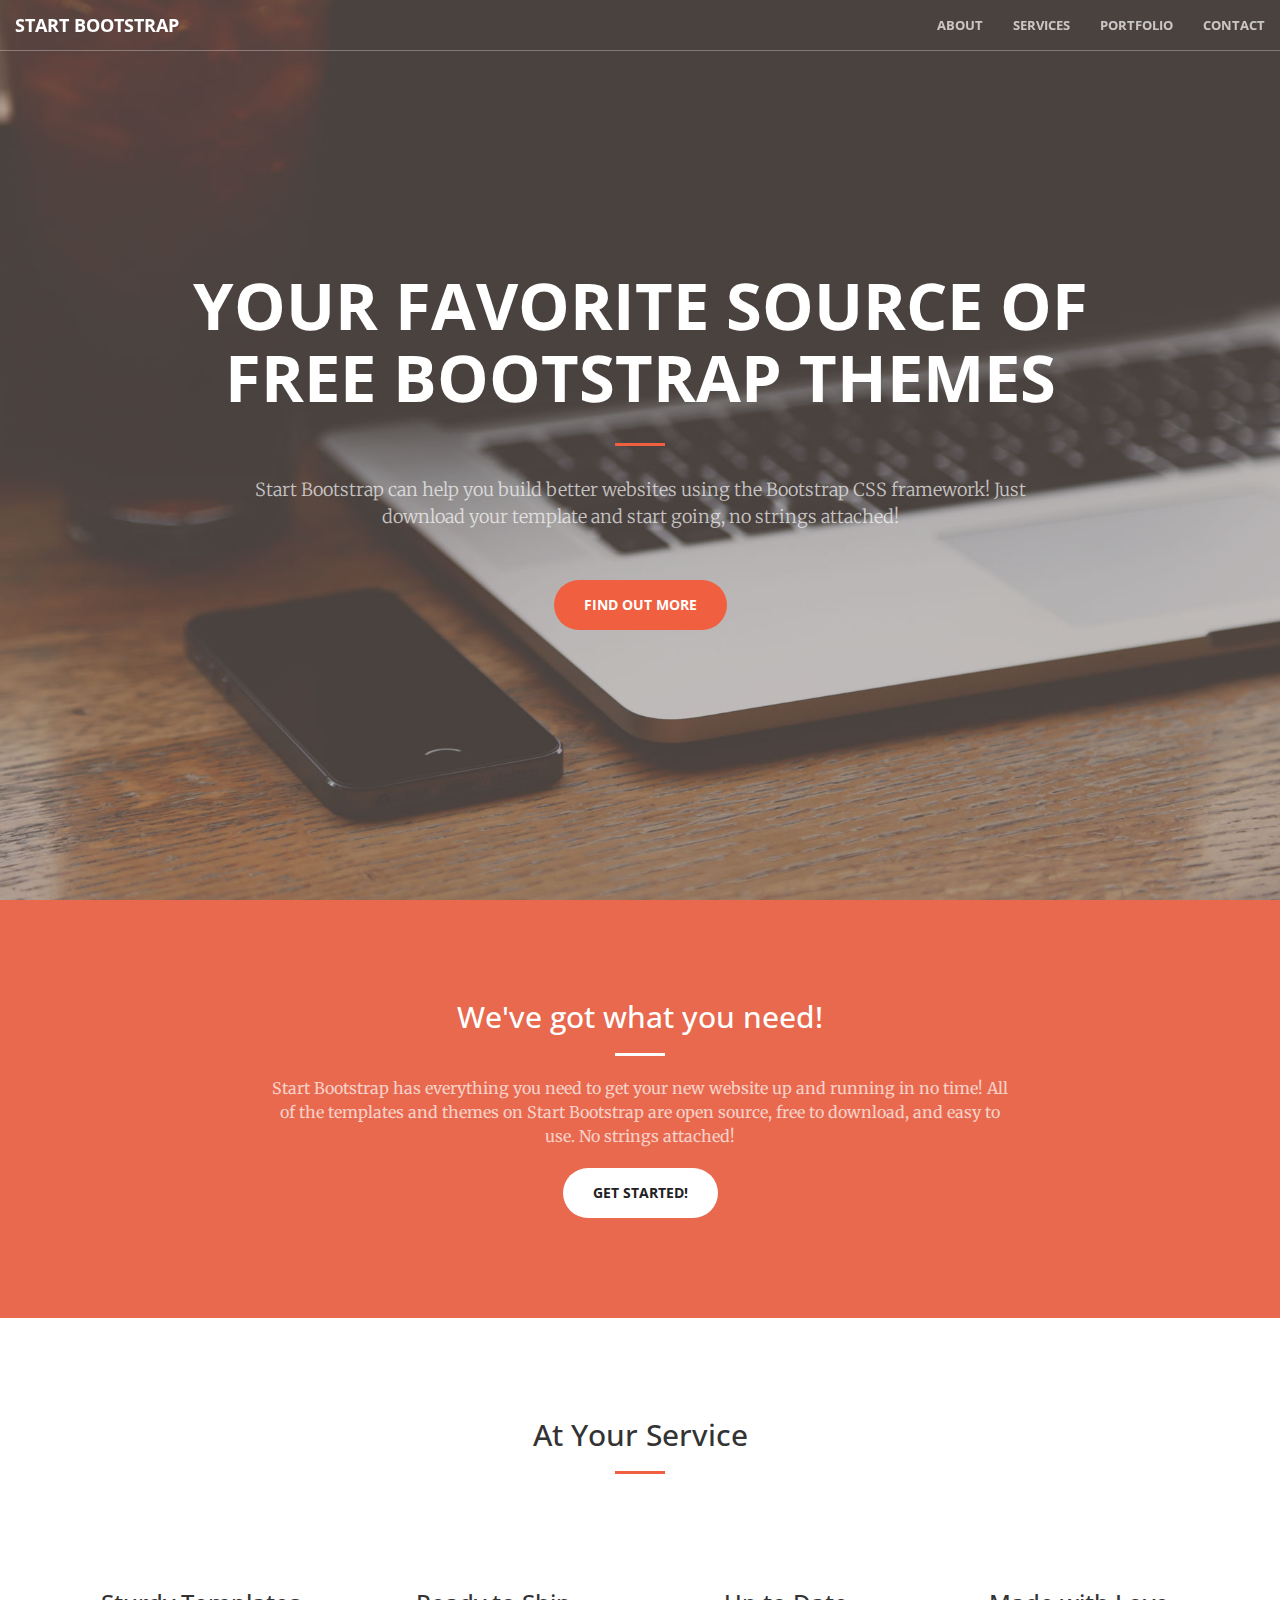
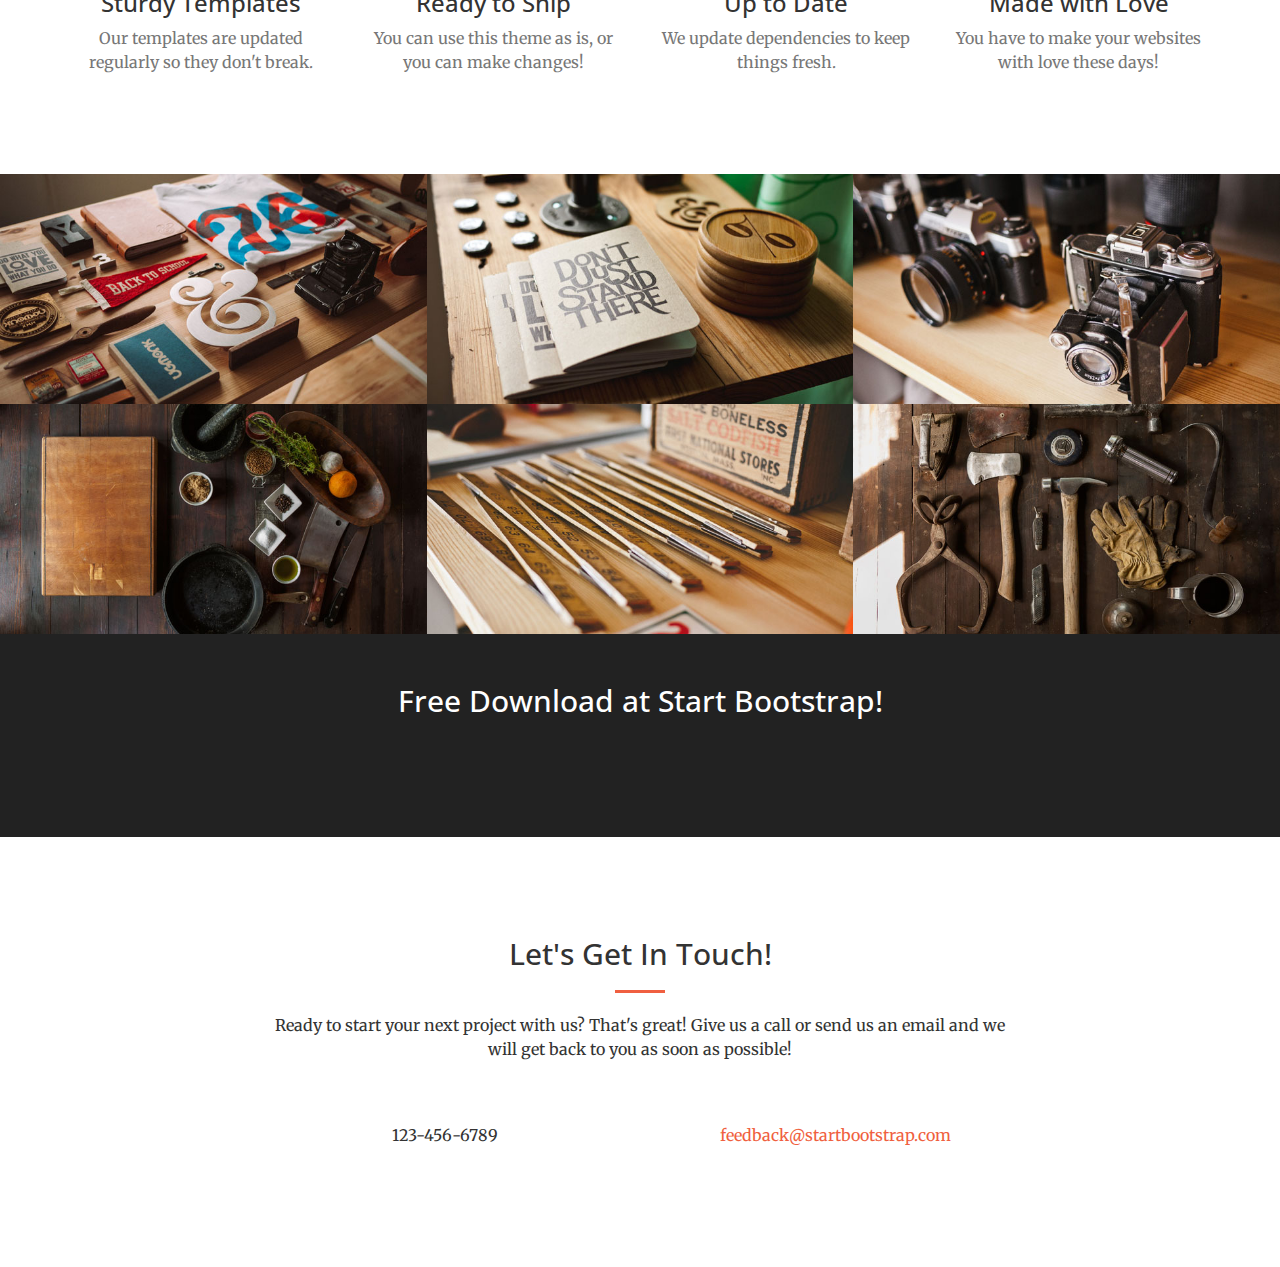
<file: startbootstrap-creative-1.0.2/index.html>
<!DOCTYPE html>
<html lang="en">

<head>

    <meta charset="utf-8">
    <meta http-equiv="X-UA-Compatible" content="IE=edge">
    <meta name="viewport" content="width=device-width, initial-scale=1">
    <meta name="description" content="">
    <meta name="author" content="">

    <title>Creative - Start Bootstrap Theme</title>

    <!-- Bootstrap Core CSS -->
    <link rel="stylesheet" href="css/bootstrap.min.css" type="text/css">

    <!-- Custom Fonts -->
    <link href='http://fonts.googleapis.com/css?family=Open+Sans:300italic,400italic,600italic,700italic,800italic,400,300,600,700,800' rel='stylesheet' type='text/css'>
    <link href='http://fonts.googleapis.com/css?family=Merriweather:400,300,300italic,400italic,700,700italic,900,900italic' rel='stylesheet' type='text/css'>
    <link rel="stylesheet" href="font-awesome/css/font-awesome.min.css" type="text/css">

    <!-- Plugin CSS -->
    <link rel="stylesheet" href="css/animate.min.css" type="text/css">

    <!-- Custom CSS -->
    <link rel="stylesheet" href="css/creative.css" type="text/css">

    <!-- HTML5 Shim and Respond.js IE8 support of HTML5 elements and media queries -->
    <!-- WARNING: Respond.js doesn't work if you view the page via file:// -->
    <!--[if lt IE 9]>
        <script src="https://oss.maxcdn.com/libs/html5shiv/3.7.0/html5shiv.js"></script>
        <script src="https://oss.maxcdn.com/libs/respond.js/1.4.2/respond.min.js"></script>
    <![endif]-->

</head>

<body id="page-top">

    <nav id="mainNav" class="navbar navbar-default navbar-fixed-top">
        <div class="container-fluid">
            <!-- Brand and toggle get grouped for better mobile display -->
            <div class="navbar-header">
                <button type="button" class="navbar-toggle collapsed" data-toggle="collapse" data-target="#bs-example-navbar-collapse-1">
                    <span class="sr-only">Toggle navigation</span>
                    <span class="icon-bar"></span>
                    <span class="icon-bar"></span>
                    <span class="icon-bar"></span>
                </button>
                <a class="navbar-brand page-scroll" href="#page-top">Start Bootstrap</a>
            </div>

            <!-- Collect the nav links, forms, and other content for toggling -->
            <div class="collapse navbar-collapse" id="bs-example-navbar-collapse-1">
                <ul class="nav navbar-nav navbar-right">
                    <li>
                        <a class="page-scroll" href="#about">About</a>
                    </li>
                    <li>
                        <a class="page-scroll" href="#services">Services</a>
                    </li>
                    <li>
                        <a class="page-scroll" href="#portfolio">Portfolio</a>
                    </li>
                    <li>
                        <a class="page-scroll" href="#contact">Contact</a>
                    </li>
                </ul>
            </div>
            <!-- /.navbar-collapse -->
        </div>
        <!-- /.container-fluid -->
    </nav>

    <header>
        <div class="header-content">
            <div class="header-content-inner">
                <h1>Your Favorite Source of Free Bootstrap Themes</h1>
                <hr>
                <p>Start Bootstrap can help you build better websites using the Bootstrap CSS framework! Just download your template and start going, no strings attached!</p>
                <a href="#about" class="btn btn-primary btn-xl page-scroll">Find Out More</a>
            </div>
        </div>
    </header>

    <section class="bg-primary" id="about">
        <div class="container">
            <div class="row">
                <div class="col-lg-8 col-lg-offset-2 text-center">
                    <h2 class="section-heading">We've got what you need!</h2>
                    <hr class="light">
                    <p class="text-faded">Start Bootstrap has everything you need to get your new website up and running in no time! All of the templates and themes on Start Bootstrap are open source, free to download, and easy to use. No strings attached!</p>
                    <a href="#" class="btn btn-default btn-xl">Get Started!</a>
                </div>
            </div>
        </div>
    </section>

    <section id="services">
        <div class="container">
            <div class="row">
                <div class="col-lg-12 text-center">
                    <h2 class="section-heading">At Your Service</h2>
                    <hr class="primary">
                </div>
            </div>
        </div>
        <div class="container">
            <div class="row">
                <div class="col-lg-3 col-md-6 text-center">
                    <div class="service-box">
                        <i class="fa fa-4x fa-diamond wow bounceIn text-primary"></i>
                        <h3>Sturdy Templates</h3>
                        <p class="text-muted">Our templates are updated regularly so they don't break.</p>
                    </div>
                </div>
                <div class="col-lg-3 col-md-6 text-center">
                    <div class="service-box">
                        <i class="fa fa-4x fa-paper-plane wow bounceIn text-primary" data-wow-delay=".1s"></i>
                        <h3>Ready to Ship</h3>
                        <p class="text-muted">You can use this theme as is, or you can make changes!</p>
                    </div>
                </div>
                <div class="col-lg-3 col-md-6 text-center">
                    <div class="service-box">
                        <i class="fa fa-4x fa-newspaper-o wow bounceIn text-primary" data-wow-delay=".2s"></i>
                        <h3>Up to Date</h3>
                        <p class="text-muted">We update dependencies to keep things fresh.</p>
                    </div>
                </div>
                <div class="col-lg-3 col-md-6 text-center">
                    <div class="service-box">
                        <i class="fa fa-4x fa-heart wow bounceIn text-primary" data-wow-delay=".3s"></i>
                        <h3>Made with Love</h3>
                        <p class="text-muted">You have to make your websites with love these days!</p>
                    </div>
                </div>
            </div>
        </div>
    </section>

    <section class="no-padding" id="portfolio">
        <div class="container-fluid">
            <div class="row no-gutter">
                <div class="col-lg-4 col-sm-6">
                    <a href="#" class="portfolio-box">
                        <img src="img/portfolio/1.jpg" class="img-responsive" alt="">
                        <div class="portfolio-box-caption">
                            <div class="portfolio-box-caption-content">
                                <div class="project-category text-faded">
                                    Category
                                </div>
                                <div class="project-name">
                                    Project Name
                                </div>
                            </div>
                        </div>
                    </a>
                </div>
                <div class="col-lg-4 col-sm-6">
                    <a href="#" class="portfolio-box">
                        <img src="img/portfolio/2.jpg" class="img-responsive" alt="">
                        <div class="portfolio-box-caption">
                            <div class="portfolio-box-caption-content">
                                <div class="project-category text-faded">
                                    Category
                                </div>
                                <div class="project-name">
                                    Project Name
                                </div>
                            </div>
                        </div>
                    </a>
                </div>
                <div class="col-lg-4 col-sm-6">
                    <a href="#" class="portfolio-box">
                        <img src="img/portfolio/3.jpg" class="img-responsive" alt="">
                        <div class="portfolio-box-caption">
                            <div class="portfolio-box-caption-content">
                                <div class="project-category text-faded">
                                    Category
                                </div>
                                <div class="project-name">
                                    Project Name
                                </div>
                            </div>
                        </div>
                    </a>
                </div>
                <div class="col-lg-4 col-sm-6">
                    <a href="#" class="portfolio-box">
                        <img src="img/portfolio/4.jpg" class="img-responsive" alt="">
                        <div class="portfolio-box-caption">
                            <div class="portfolio-box-caption-content">
                                <div class="project-category text-faded">
                                    Category
                                </div>
                                <div class="project-name">
                                    Project Name
                                </div>
                            </div>
                        </div>
                    </a>
                </div>
                <div class="col-lg-4 col-sm-6">
                    <a href="#" class="portfolio-box">
                        <img src="img/portfolio/5.jpg" class="img-responsive" alt="">
                        <div class="portfolio-box-caption">
                            <div class="portfolio-box-caption-content">
                                <div class="project-category text-faded">
                                    Category
                                </div>
                                <div class="project-name">
                                    Project Name
                                </div>
                            </div>
                        </div>
                    </a>
                </div>
                <div class="col-lg-4 col-sm-6">
                    <a href="#" class="portfolio-box">
                        <img src="img/portfolio/6.jpg" class="img-responsive" alt="">
                        <div class="portfolio-box-caption">
                            <div class="portfolio-box-caption-content">
                                <div class="project-category text-faded">
                                    Category
                                </div>
                                <div class="project-name">
                                    Project Name
                                </div>
                            </div>
                        </div>
                    </a>
                </div>
            </div>
        </div>
    </section>

    <aside class="bg-dark">
        <div class="container text-center">
            <div class="call-to-action">
                <h2>Free Download at Start Bootstrap!</h2>
                <a href="#" class="btn btn-default btn-xl wow tada">Download Now!</a>
            </div>
        </div>
    </aside>

    <section id="contact">
        <div class="container">
            <div class="row">
                <div class="col-lg-8 col-lg-offset-2 text-center">
                    <h2 class="section-heading">Let's Get In Touch!</h2>
                    <hr class="primary">
                    <p>Ready to start your next project with us? That's great! Give us a call or send us an email and we will get back to you as soon as possible!</p>
                </div>
                <div class="col-lg-4 col-lg-offset-2 text-center">
                    <i class="fa fa-phone fa-3x wow bounceIn"></i>
                    <p>123-456-6789</p>
                </div>
                <div class="col-lg-4 text-center">
                    <i class="fa fa-envelope-o fa-3x wow bounceIn" data-wow-delay=".1s"></i>
                    <p><a href="mailto:your-email@your-domain.com">feedback@startbootstrap.com</a></p>
                </div>
            </div>
        </div>
    </section>

    <!-- jQuery -->
    <script src="js/jquery.js"></script>

    <!-- Bootstrap Core JavaScript -->
    <script src="js/bootstrap.min.js"></script>

    <!-- Plugin JavaScript -->
    <script src="js/jquery.easing.min.js"></script>
    <script src="js/jquery.fittext.js"></script>
    <script src="js/wow.min.js"></script>

    <!-- Custom Theme JavaScript -->
    <script src="js/creative.js"></script>

</body>

</html>
</file>
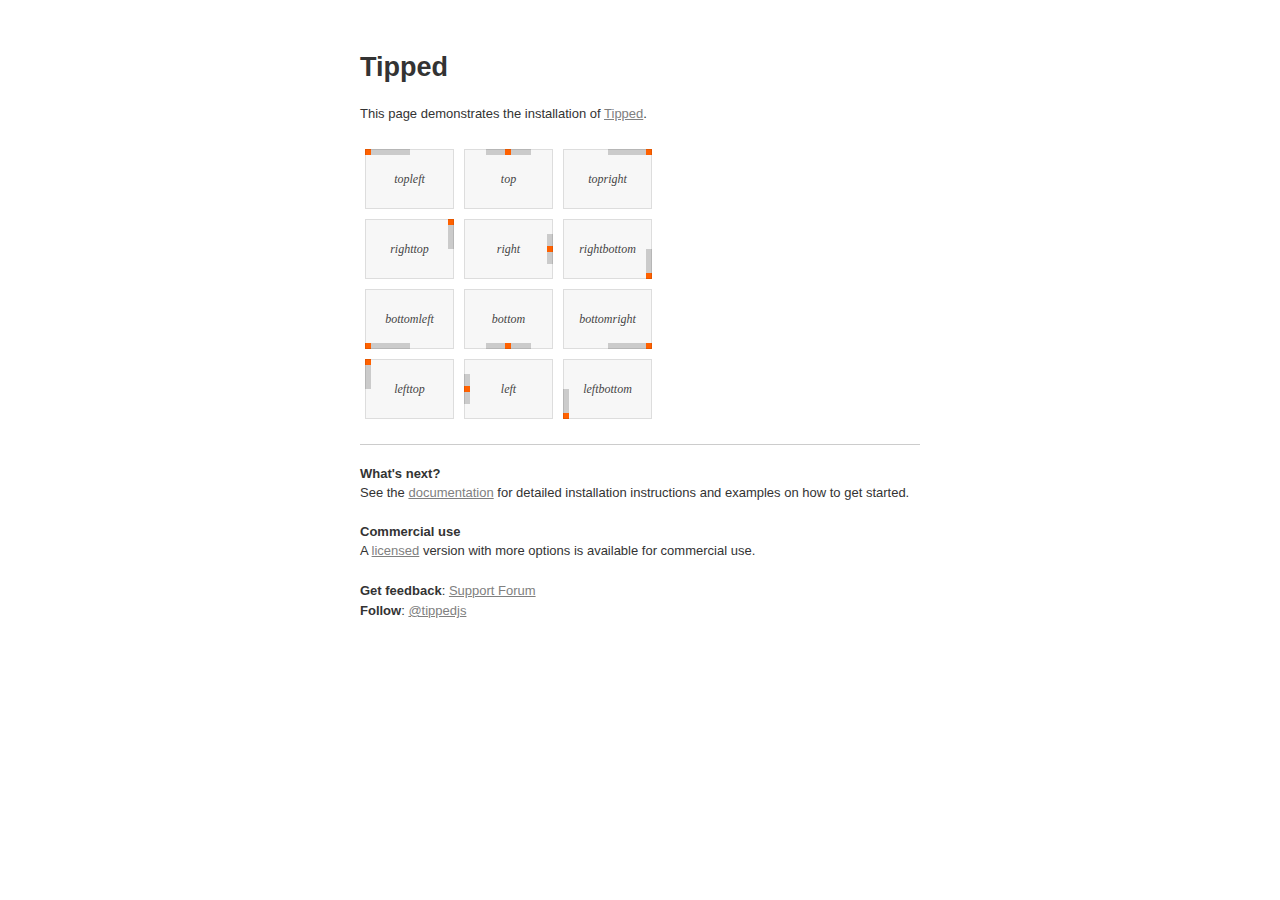
<file: tipped-4.5.5-light/example/index.html>
<!DOCTYPE html>
<html>
<head>
<title>Tipped</title>
<meta name="viewport" content="width=device-width, initial-scale=1"/>


<script type="text/javascript" src="http://code.jquery.com/jquery-1.12.1.min.js"></script>
<script type="text/javascript" src="../js/tipped/tipped.js"></script>
<link rel="stylesheet" type="text/css" href="../css/tipped/tipped.css" />


<script type='text/javascript'>
$(document).ready(function() {
  Tipped.create('.boxes .box');
});
</script>

<link rel="stylesheet" type="text/css" href="css/style.css" />
<meta name="robots" content="noindex,nofollow" />
</head>
<body>
	<div id='page'>

    <div id='examples'>

  		<h1>Tipped</h1>
  		<p>This page demonstrates the installation of <a href='http://www.tippedjs.com' target='_blank'>Tipped</a>.</p>



      <div class='boxes positions'>
        <div class='item'>
          <div class='box' title="topleft" data-tipped-options="position: 'topleft'">
            <span>topleft</span>
            <div class='position topleft'><i></i></div>
            <div class='overlay'></div>
          </div>
        </div>

        <div class='item'>
          <div class='box' title="top" data-tipped-options="position: 'top'">
            <span>top</span>
            <div class='position top'><i></i></div>
            <div class='overlay'></div>
          </div>
        </div>

        <div class='item rightmost'>
          <div class='box' title="topright" data-tipped-options="position: 'topright'">
            <span>topright</span>
            <div class='position topright'><i></i></div>
            <div class='overlay'></div>
          </div>
        </div>

        <div class='item'>
          <div class='box' title="righttop" data-tipped-options="position: 'righttop'">
            <span>righttop</span>
            <div class='position righttop'><i></i></div>
            <div class='overlay'></div>
          </div>
        </div>

        <div class='item'>
          <div class='box' title="right" data-tipped-options="position: 'right'">
            <span>right</span>
            <div class='position right'><i></i></div>
            <div class='overlay'></div>
          </div>
        </div>

        <div class='item rightmost'>
          <div class='box' title="rightbottom" data-tipped-options="position: 'rightbottom'">
            <span>rightbottom</span>
            <div class='position rightbottom'><i></i></div>
            <div class='overlay'></div>
          </div>
        </div>

        <div class='item'>
          <div class='box' title="bottomleft" data-tipped-options="position: 'bottomleft'">
            <span>bottomleft</span>
            <div class='position bottomleft'><i></i></div>
            <div class='overlay'></div>
          </div>
        </div>

        <div class='item'>
          <div class='box' title="bottom" data-tipped-options="position: 'bottom'">
            <span>bottom</span>
            <div class='position bottom'><i></i></div>
            <div class='overlay'></div>
          </div>
        </div>

        <div class='item rightmost'>
          <div class='box' title="bottomright" data-tipped-options="position: 'bottomright'">
            <span>bottomright</span>
            <div class='position bottomright'><i></i></div>
            <div class='overlay'></div>
          </div>
        </div>

        <div class='item'>
          <div class='box' title="lefttop" data-tipped-options="position: 'lefttop'">
            <span>lefttop</span>
            <div class='position lefttop'><i></i></div>
            <div class='overlay'></div>
          </div>
        </div>

        <div class='item'>
          <div class='box' title="left" data-tipped-options="position: 'left'">
            <span>left</span>
            <div class='position left'><i></i></div>
            <div class='overlay'></div>
          </div>
        </div>

        <div class='item rightmost'>
          <div class='box' title="leftbottom" data-tipped-options="position: 'leftbottom'">
            <span>leftbottom</span>
            <div class='position leftbottom'><i></i></div>
            <div class='overlay'></div>
          </div>
        </div>

      </div> <!-- /#examples -->

    </div>



		<h2>What's next?</h2>
		<p>See the <a href='http://www.tippedjs.com/documentation' target='_blank'>documentation</a> for detailed installation instructions and examples on how to get started.</p>

    <h2>Commercial use</h2>
    <p>A <a href='http://www.tippedjs.com/download' target='_blank'>licensed</a> version with more options is available for commercial use.</p>

		<p class='resources'>
			<strong>Get feedback</strong>: <a href='http://forum.nickstakenburg.com' target='_blank'>Support Forum</a><br/>
			<strong>Follow</strong>: <a href='http://twitter.com/tippedjs' target='_blank'>@tippedjs</a>
		</p>

	</div>
</body>
</html>
</file>
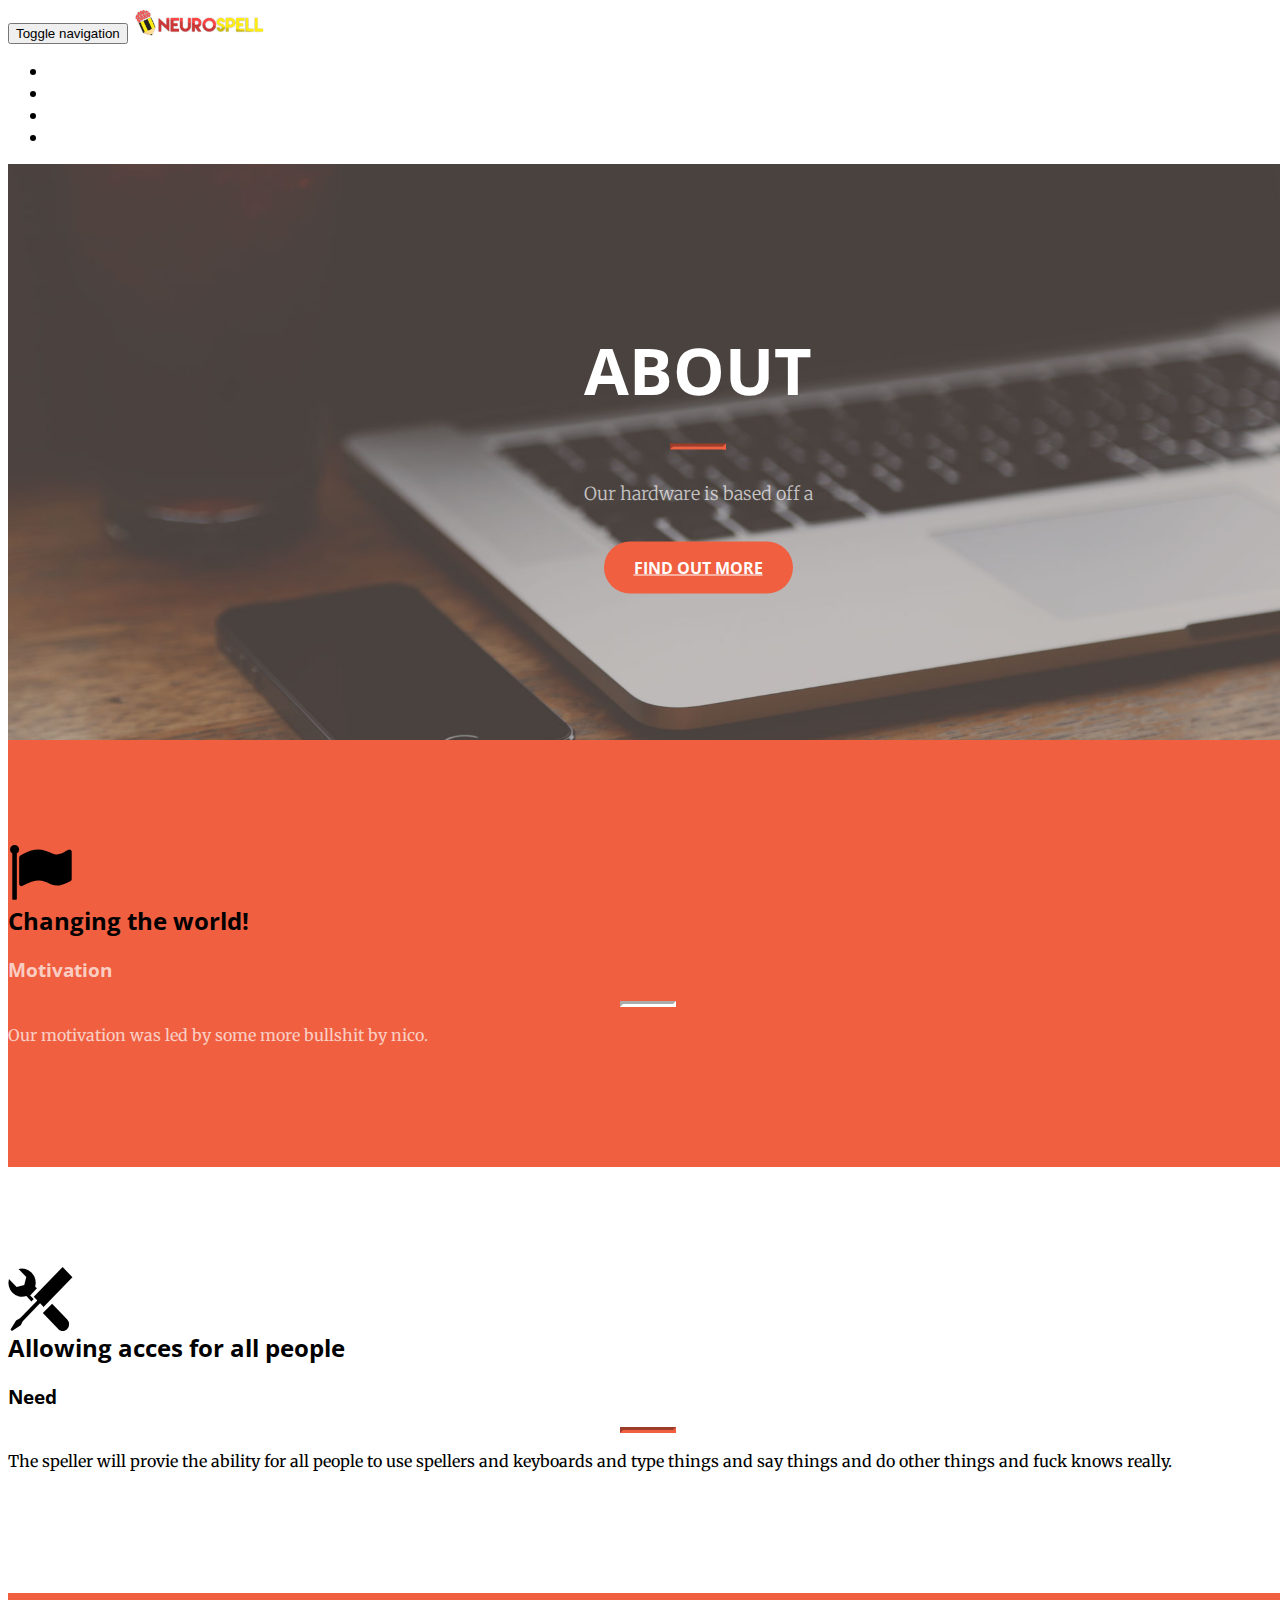
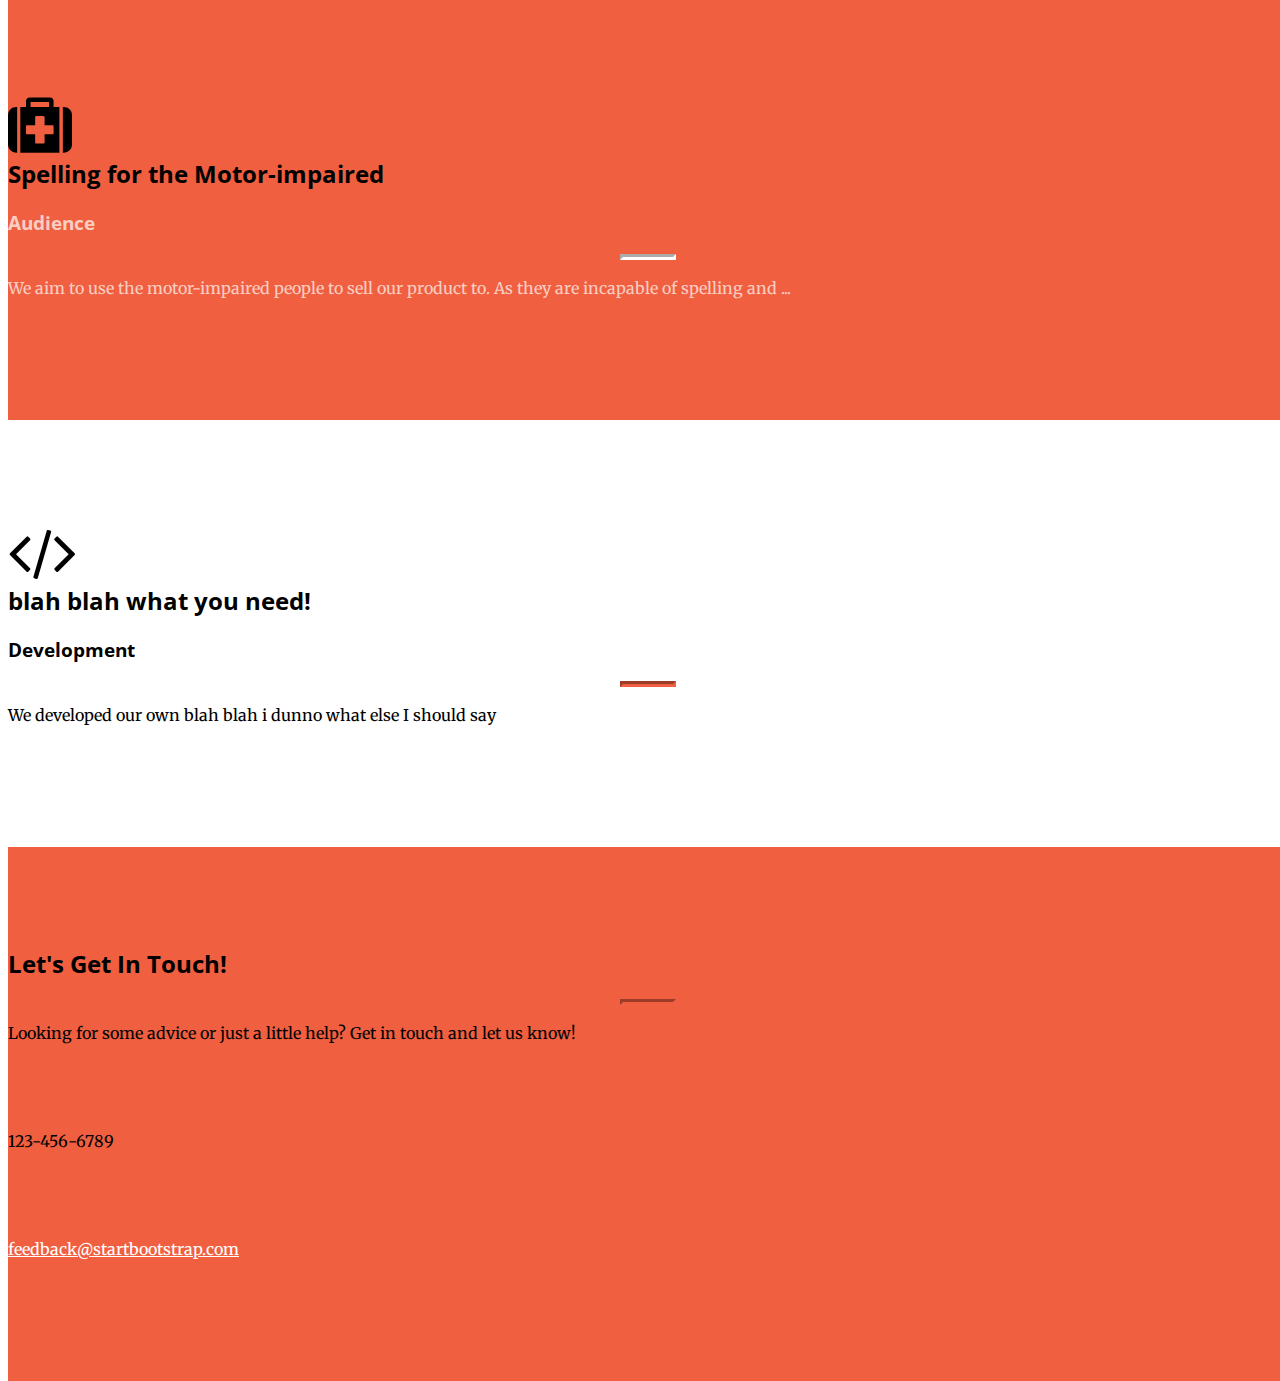
<file: about.html>
<!DOCTYPE html>
<html lang="en">

<head>

	<meta charset="utf-8">
	<meta http-equiv="X-UA-Compatible" content="IE=edge">
	<meta name="viewport" content="width=device-width, initial-scale=1">
	<meta name="description" content="BCI Webpage">
	<meta name="author" content="Jorn voegtli">

	<title>About</title>

	<!-- Bootstrap Core CSS -->
	<link rel="stylesheet" href="https://maxcdn.bootstrapcdn.com/bootstrap/3.3.6/css/bootstrap.min.css" integrity="sha384-1q8mTJOASx8j1Au+a5WDVnPi2lkFfwwEAa8hDDdjZlpLegxhjVME1fgjWPGmkzs7" crossorigin="anonymous">
	

	<!-- Custom Fonts -->
	<link href='http://fonts.googleapis.com/css?family=Open+Sans:300italic,400italic,600italic,700italic,800italic,400,300,600,700,800' rel='stylesheet' type='text/css'>
	<link href='http://fonts.googleapis.com/css?family=Merriweather:400,300,300italic,400italic,700,700italic,900,900italic' rel='stylesheet' type='text/css'>
	<link rel="stylesheet" href="startbootstrap-creative-1.0.2/font-awesome/css/font-awesome.min.css" type="text/css">
	<link rel="stylesheet" href="/octicons/octicons.css" type="text/css">

	<!-- Plugin CSS -->
	<link rel="stylesheet" href="startbootstrap-creative-1.0.2/css/animate.min.css" type="text/css">
	<link rel="stylesheet" type="text/css" href="tipped-4.5.5-light/css/tipped/tipped.css" />

	<!-- Custom CSS -->
	<link rel="stylesheet" href="about.css" type="text/css">

	<!-- HTML5 Shim and Respond.js IE8 support of HTML5 elements and media queries -->
	<!-- WARNING: Respond.js doesn't work if you view the page via file:// -->
	<!--[if lt IE 9]>
        <script src="https://oss.maxcdn.com/libs/html5shiv/3.7.0/html5shiv.js"></script>
        <script src="https://oss.maxcdn.com/libs/respond.js/1.4.2/respond.min.js"></script>
    <![endif]-->
</head>

<body id="page-top">

	<nav id="mainNav" class="navbar navbar-default navbar-fixed-top">
		<div class="container-fluid">
			<!-- Brand and toggle get grouped for better mobile display -->
			<div class="navbar-header">
				<button type="button" class="navbar-toggle collapsed" data-toggle="collapse" data-target="#bs-example-navbar-collapse-1">
					<span class="sr-only">Toggle navigation</span>
					<span class="icon-bar"></span>
					<span class="icon-bar"></span>
					<span class="icon-bar"></span>
				</button>
				<a class="navbar-brand page-scroll" href="default.html"><img src="Logo/NeuroSpell_no_background.png" class="littlelogo"></a>
			</div>

			<!-- Collect the nav links, forms, and other content for toggling -->
			<div class="collapse navbar-collapse" id="bs-example-navbar-collapse-1">
				<ul class="nav navbar-nav navbar-right">
					<li>
						<a class="page-scroll" href="about.html">About</a>
					</li>
					<li>
						<a class="page-scroll" href="team-members.html">Meet the Team</a>
					</li>
					<li>
						<a class="page-scroll" href="#report">Report</a>
					</li>
					<li>
						<a class="page-scroll" href="contact.html">Contact</a>
					</li>
				</ul>
			</div>
			<!-- /.navbar-collapse -->
		</div>
		<!-- /.container-fluid -->
	</nav>
	<!--Will probably change-->

	<header>
		<div class="header-content">
			<div class="header-content-inner">

				<h1>About</h1>
				<hr>
				<p>Our hardware is based off a </p>
				<a href="#about" class="btn btn-primary btn-xl page-scroll">Find Out More</a>
			</div>
		</div>
	</header>
	<section class="bg-primary" id="about">
		<div class="container">
			<div class="row">
				<div class="col-lg-8 col-lg-offset-2 text-center">
					<i class="fa fa-4x fa-flag animated bounceIn"></i>
					<h2 class="section-heading">Changing the world!</h2>
					<h3 class="text-faded">Motivation</h3>
					<hr class="light">
					<p class="text-faded">Our motivation was led by some more bullshit by nico.</p>
					<!--<a href="#" class="btn btn-default btn-xl">Get Started!</a>-->
				</div>
			</div>
		</div>
	</section>
	<section id="about-light">
		<div class="container">
			<div class="row">
				<div class="col-lg-8 col-lg-offset-2 text-center">
					<i class="mega-octicon octicon-tools fa fa-4x fa-wrench animated bounceIn"></i>
					<h2 class="section-heading">Allowing acces for all people</h2>
					<h3 class="text-muted">Need</h3>
					<hr>
					<p class="text-muted">The speller will provie the ability for all people to use spellers and keyboards and type things and say things and do other things and fuck knows really.</p>
					<!--<a href="#" class="btn btn-primary btn-xl">Get Started!</a>-->
				</div>
			</div>
		</div>
	</section>
	<section class="bg-primary" id="about">
		<div class="container">
			<div class="row">
				<div class="col-lg-8 col-lg-offset-2 text-center">
					<i class="fa fa-4x fa-medkit animated bounceIn"></i>
					<h2 class="section-heading">Spelling for the Motor-impaired</h2>
					<h3 class="text-faded">Audience</h3>
					<hr class="light">
					<p class="text-faded">We aim to use the motor-impaired people to sell our product to. As they are incapable of spelling and ...</p>
				</div>
			</div>
		</div>
	</section>
	<section id="about-light">
		<div class="container">
			<div class="row">
				<div class="col-lg-8 col-lg-offset-2 text-center">
					<i class="fa fa-4x fa-code"></i>
					<h2 class="section-heading">blah blah what you need!</h2>
					<h3 class="text-muted">Development</h3>
					<hr>
					<p class="text-muted">We developed our own blah blah i dunno what else I should say </p>
				</div>
			</div>
		</div>
	</section>
	<!--<section class="bg-primary" id="services">
		<div class="container">
			<div class="row">
				<div class="col-lg-12 text-center">
					<h2 class="section-heading">At Your Service</h2>
					<hr class="primary">
				</div>
			</div>
		</div>
		<div class="container">
			<div class="row">
				<div class="col-lg-3 col-md-6 text-center">
					<div class="service-box">
						<i class="fa fa-4x fa-cog animated bounceIn"></i>
						<h3>Easy to use</h3>
						<p class="text-faded">Entirely designed to be user friendly and easy to use.</p>
					</div>
				</div>
				<div class="col-lg-3 col-md-6 text-center">
					<div class="service-box">
						<i class="fa fa-4x fa-paper-plane wow bounceIn" data-wow-delay=".1s"></i>
						<h3>Ready to Ship</h3>
						<p class="text-faded">The hardware and software come assmembled and ready.</p>
					</div>
				</div>
				<div class="col-lg-3 col-md-6 text-center">
					<div class="service-box">
						<i class="fa fa-4x fa-diamond wow bounceIn" data-wow-delay=".2s"></i>
						<h3>Durability and Strength</h3>
						<p class="text-faded">Our product is up-to-date so it won't break</p>
					</div>
				</div>
				<div class="col-lg-3 col-md-6 text-center">
					<div class="service-box">
						<i class="fa fa-4x fa-heart wow bounceIn" data-wow-delay=".3s"></i>
						<h3>Made with Love</h3>
						<p class="text-faded">Every part is designed with our customers' hearts in mind.</p>
					</div>
				</div>
			</div>
		</div>
	</section>-->
	<section class="bg-primary" id="contact">
		<div class="container">
			<div class="row">
				<div class="col-lg-8 col-lg-offset-2 text-center">
					<h2 class="section-heading">Let's Get In Touch!</h2>
					<hr class="primary">
					<p>Looking for some advice or just a little help? Get in touch and let us know!</p>
				</div>
				<div class="col-lg-4 col-lg-offset-2 text-center">
					<i class="fa fa-phone fa-3x wow bounceIn"></i>
					<p>123-456-6789</p>
				</div>
				<div class="col-lg-4 text-center">
					<i class="fa fa-envelope-o fa-3x wow bounceIn" data-wow-delay=".1s"></i>
					<p><a class="text-primary" href="mailto:jorn.voegtli@mac.com">feedback@startbootstrap.com</a></p>
				</div>
			</div>
		</div>
	</section>

	<!-- JQuery -->
	<script type="text/javascript" src="https://ajax.googleapis.com/ajax/libs/jquery/1.12.0/jquery.min.js"></script>

	<!-- Bootstrap core JS -->
	<script type="text/javascript" src="bootstrap-3.3.6-dist/js/bootstrap.min.js"></script>

	<!-- Plugin JavaScript -->
	<script src="startbootstrap-creative-1.0.2/js/jquery.easing.min.js"></script>
	<script src="FitText.js-master/jquery.fittext.js"></script>
	<script src="startbootstrap-creative-1.0.2/js/wow.min.js"></script>
	<script type="text/javascript" src="tipped-4.5.5-light/js/tipped/tipped.js"></script>
	<!-- Custom Theme JavaScript -->
	<script src="startbootstrap-creative-1.0.2/js/creative.js"></script>

</body>

</html>
</file>
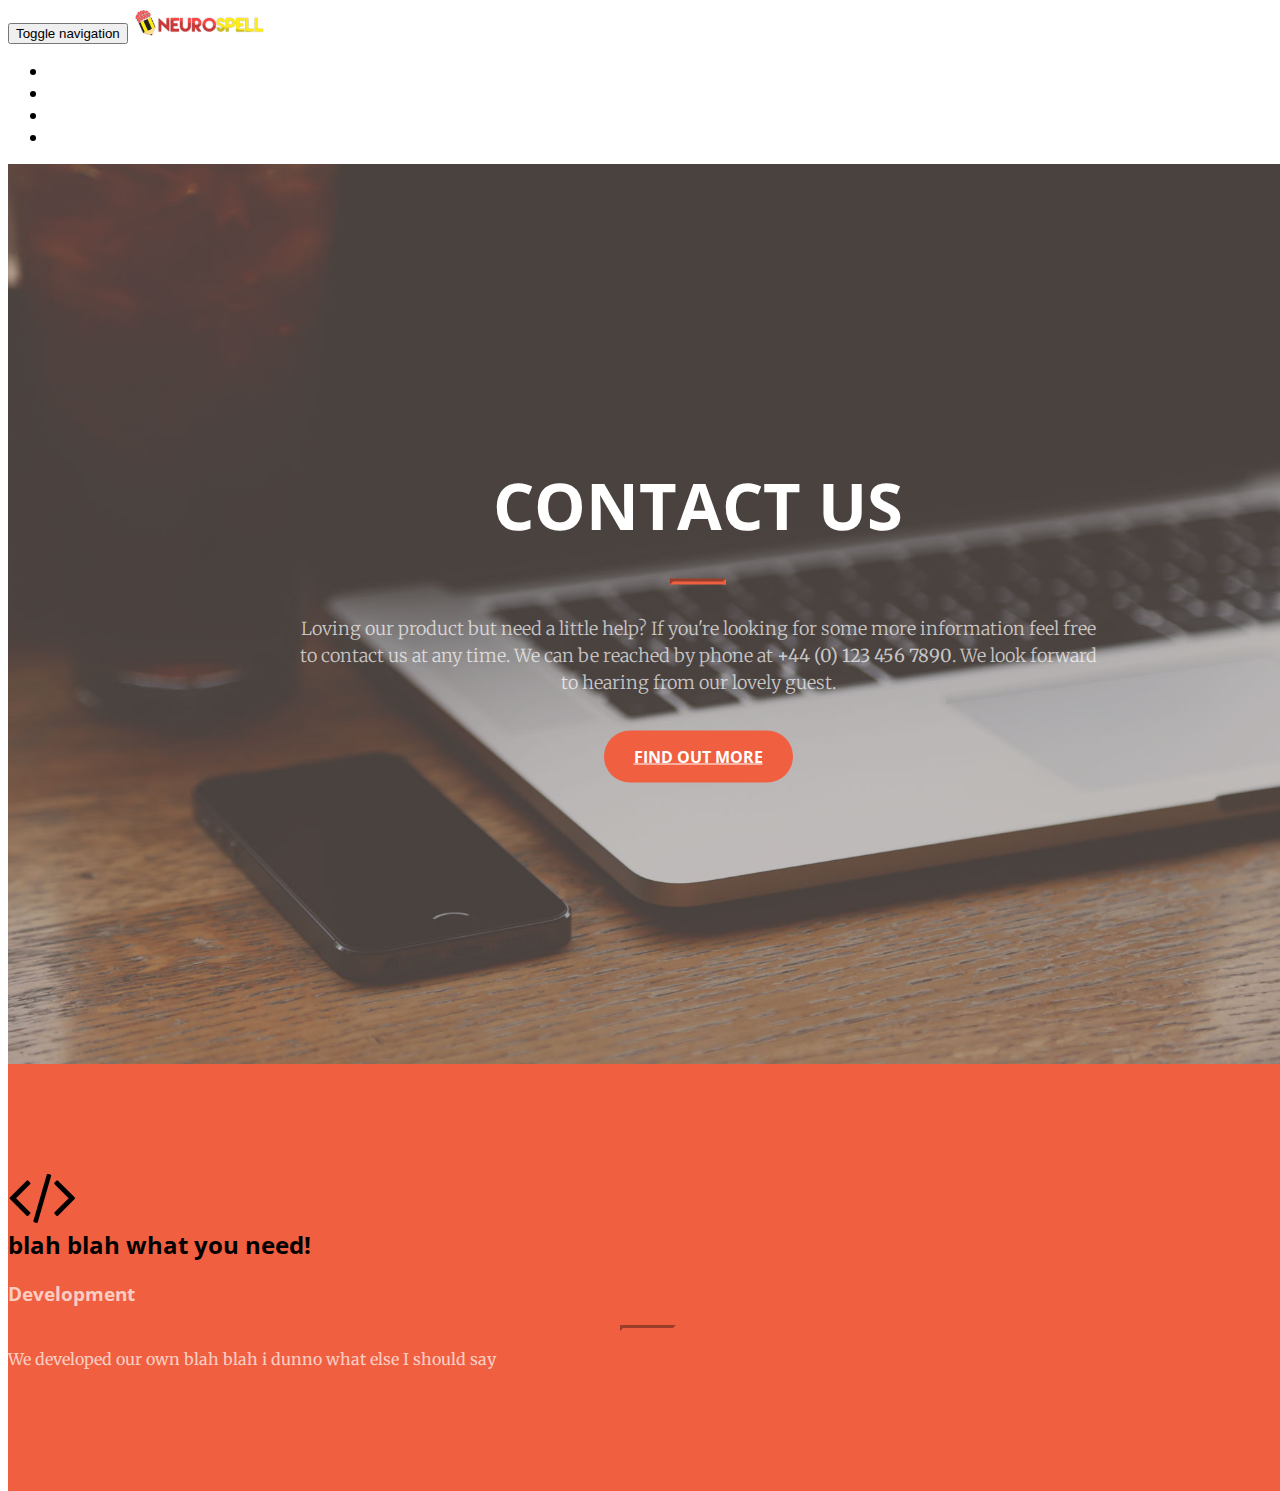
<file: contact.html>
<!DOCTYPE html>
<html lang="en">

<head>

	<meta charset="utf-8">
	<meta http-equiv="X-UA-Compatible" content="IE=edge">
	<meta name="viewport" content="width=device-width, initial-scale=1">
	<meta name="description" content="BCI Webpage">
	<meta name="author" content="Jorn voegtli">

	<title>Contact Us</title>

	<!-- Bootstrap Core CSS -->
	<link rel="stylesheet" href="https://maxcdn.bootstrapcdn.com/bootstrap/3.3.6/css/bootstrap.min.css" integrity="sha384-1q8mTJOASx8j1Au+a5WDVnPi2lkFfwwEAa8hDDdjZlpLegxhjVME1fgjWPGmkzs7" crossorigin="anonymous">
	

	<!-- Custom Fonts -->
	<link href='http://fonts.googleapis.com/css?family=Open+Sans:300italic,400italic,600italic,700italic,800italic,400,300,600,700,800' rel='stylesheet' type='text/css'>
	<link href='http://fonts.googleapis.com/css?family=Merriweather:400,300,300italic,400italic,700,700italic,900,900italic' rel='stylesheet' type='text/css'>
	<link rel="stylesheet" href="startbootstrap-creative-1.0.2/font-awesome/css/font-awesome.min.css" type="text/css">
	<link rel="stylesheet" href="/octicons/octicons.css" type="text/css">

	<!-- Plugin CSS -->
	<link rel="stylesheet" href="startbootstrap-creative-1.0.2/css/animate.min.css" type="text/css">
	<link rel="stylesheet" type="text/css" href="tipped-4.5.5-light/css/tipped/tipped.css"/>
	
	<!-- Custom CSS -->
	<link rel="stylesheet" href="contact.css" type="text/css">

	<!-- HTML5 Shim and Respond.js IE8 support of HTML5 elements and media queries -->
	<!-- WARNING: Respond.js doesn't work if you view the page via file:// -->
	<!--[if lt IE 9]>
        <script src="https://oss.maxcdn.com/libs/html5shiv/3.7.0/html5shiv.js"></script>
        <script src="https://oss.maxcdn.com/libs/respond.js/1.4.2/respond.min.js"></script>
    <![endif]-->
</head>

<body id="page-top">

	<nav id="mainNav" class="navbar navbar-default navbar-fixed-top">
		<div class="container-fluid">
			<!-- Brand and toggle get grouped for better mobile display -->
			<div class="navbar-header">
				<button type="button" class="navbar-toggle collapsed" data-toggle="collapse" data-target="#bs-example-navbar-collapse-1">
					<span class="sr-only">Toggle navigation</span>
					<span class="icon-bar"></span>
					<span class="icon-bar"></span>
					<span class="icon-bar"></span>
				</button>
				<a class="navbar-brand page-scroll" href="default.html"><img src="Logo/NeuroSpell_no_background.png" class="littlelogo"></a>
			</div>

			<!-- Collect the nav links, forms, and other content for toggling -->
			<div class="collapse navbar-collapse" id="bs-example-navbar-collapse-1">
				<ul class="nav navbar-nav navbar-right">
					<li>
						<a class="page-scroll" href="about.html">About</a>
					</li>
					<li>
						<a class="page-scroll" href="team-members.html">Meet the Team</a>
					</li>
					<li>
						<a class="page-scroll" href="#report">Report</a>
					</li>
					<li>
						<a class="page-scroll" href="contact.html">Contact</a>
					</li>
				</ul>
			</div>
			<!-- /.navbar-collapse -->
		</div>
		<!-- /.container-fluid -->
	</nav>
	<!--Will probably change-->
	
	<header>
		<div class="header-content">
			<div class="header-content-inner">
				
				<h1>Contact Us</h1>
				<hr>
				<p>Loving our product but need a little help? If you're looking for some more information feel free to contact us at any time. We can be reached by phone at <b>+44 (0) 123 456 7890</b>. We look forward to hearing from our lovely guest. </p>
				<a href="#about" class="btn btn-primary btn-xl page-scroll">Find Out More</a>
			</div>
		</div>
	</header>
	<section class="bg-primary" id="about">
		<div class="container">
			<div class="row">
				<div class="col-lg-8 col-lg-offset-2 text-center">
					<i class="fa fa-4x fa-code"></i>
					<h2 class="section-heading">blah blah what you need!</h2>
					<h3 class="text-faded">Development</h3>
					<hr>
					<p class="text-faded">We developed our own blah blah i dunno what else I should say </p>
				</div>
			</div>
		</div>
	</section>
	
		<!-- JQuery -->
	<script type="text/javascript" src="https://ajax.googleapis.com/ajax/libs/jquery/1.12.0/jquery.min.js"></script>
	
	<!-- Bootstrap core JS -->
	<script type="text/javascript" src="bootstrap-3.3.6-dist/js/bootstrap.min.js"></script>
	
	<!-- Plugin JavaScript -->
	<script src="startbootstrap-creative-1.0.2/js/jquery.easing.min.js"></script>
	<script src="FitText.js-master/jquery.fittext.js"></script>
	<script src="startbootstrap-creative-1.0.2/js/wow.min.js"></script>
	<script type="text/javascript" src="tipped-4.5.5-light/js/tipped/tipped.js"></script>
<!-- Custom Theme JavaScript -->
	<script src="startbootstrap-creative-1.0.2/js/creative.js"></script>

</body>

</html>
</file>
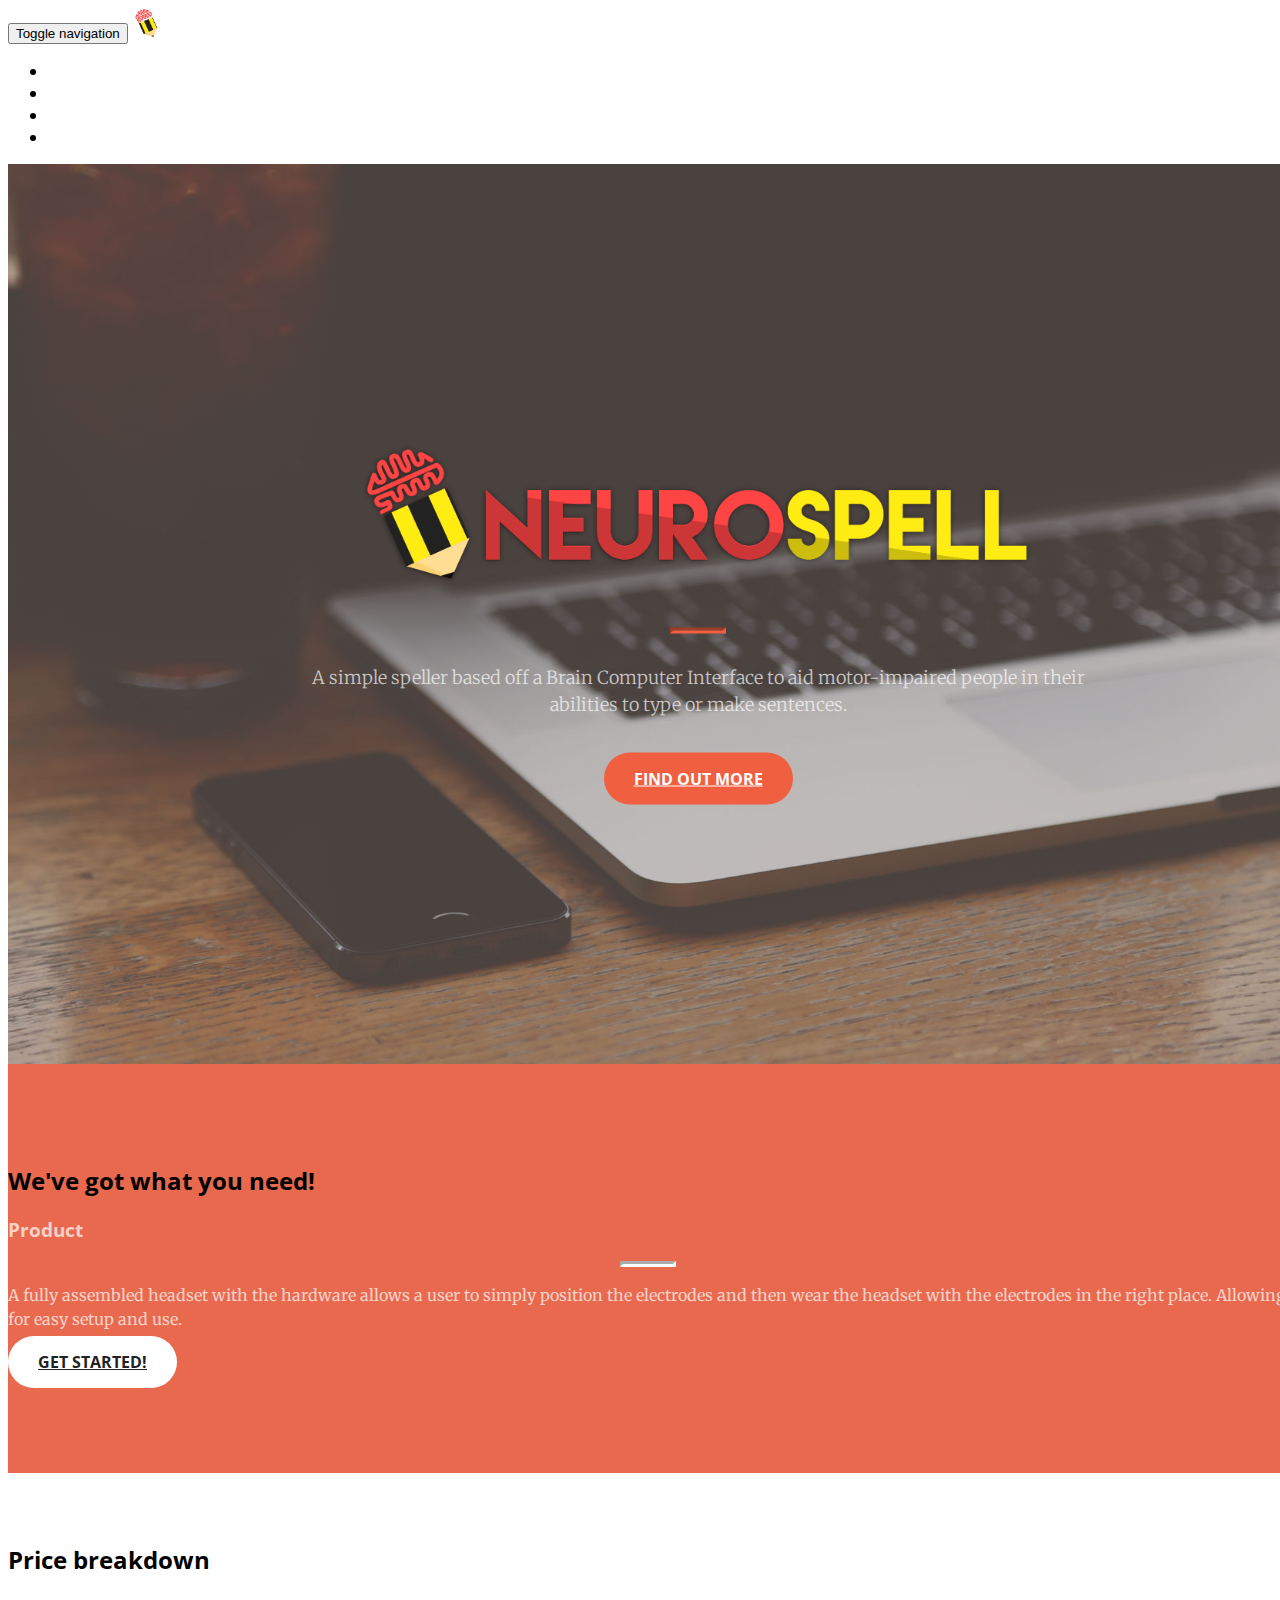
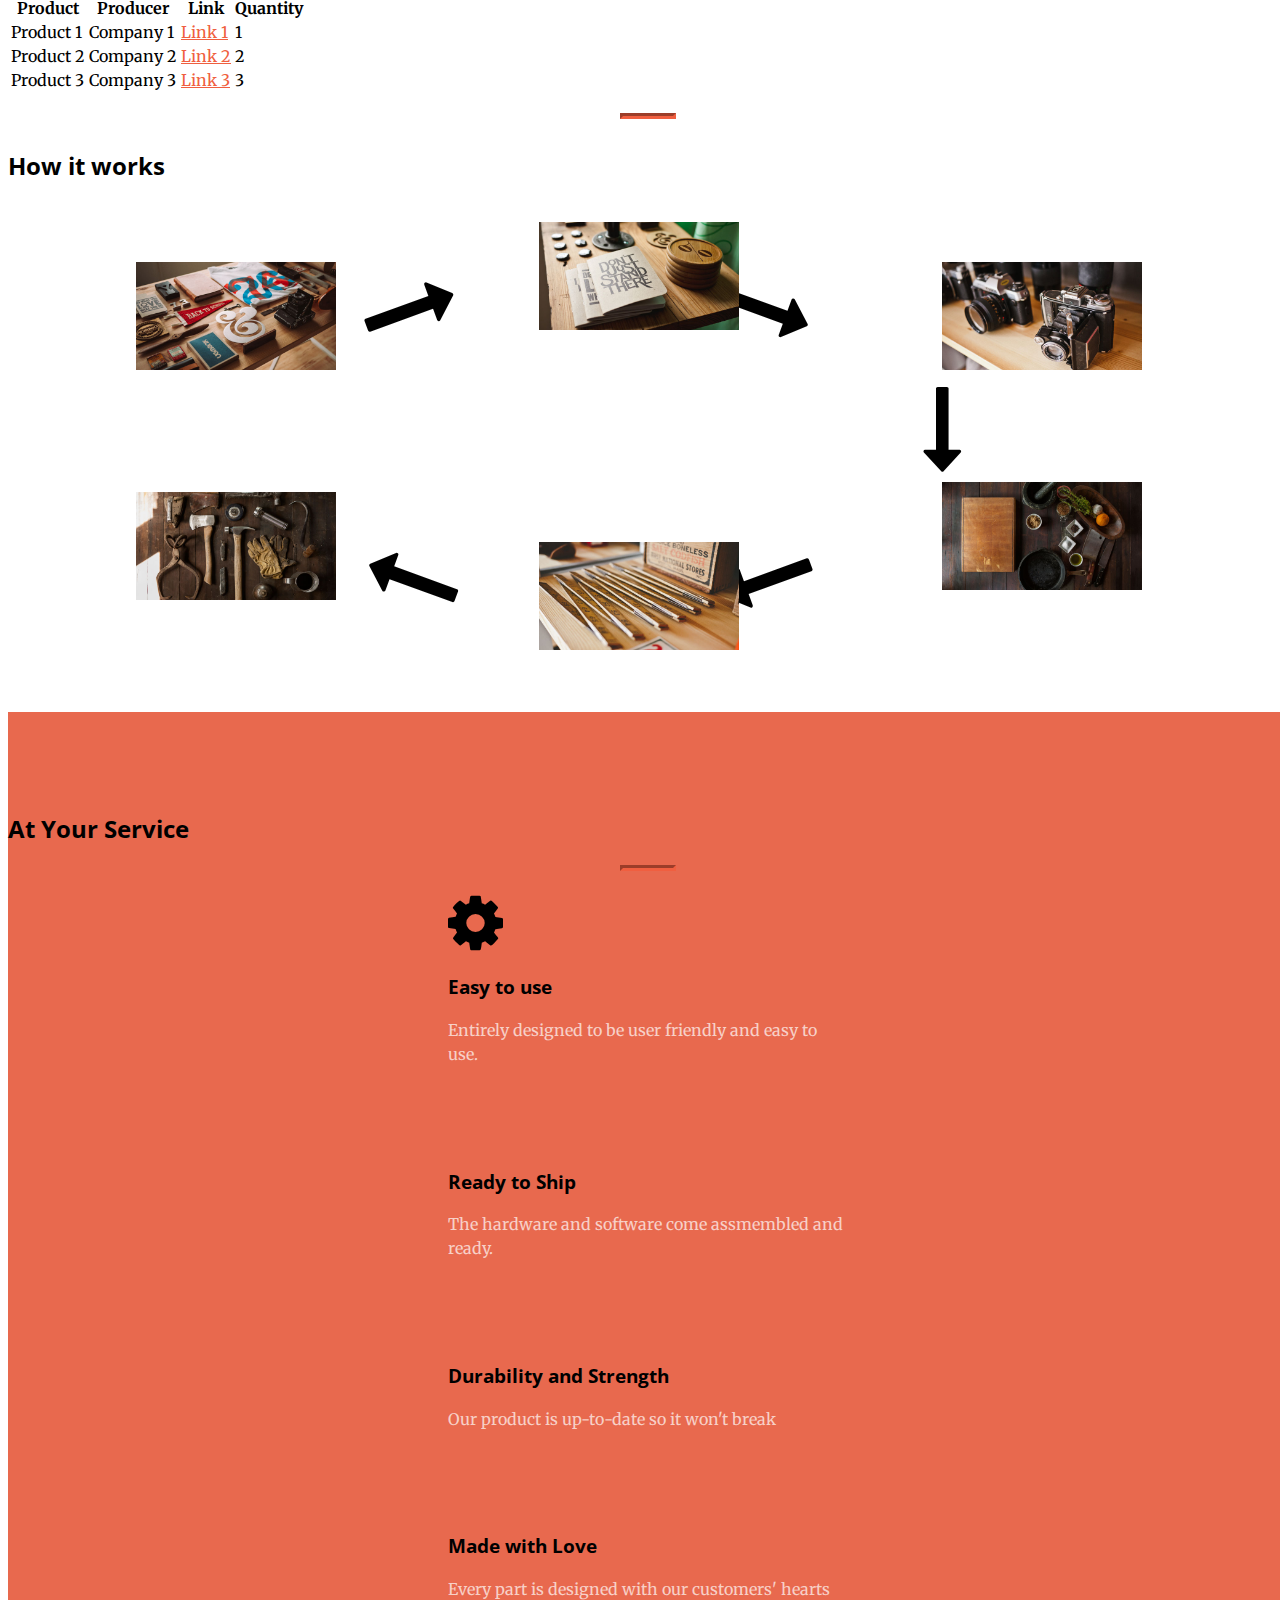
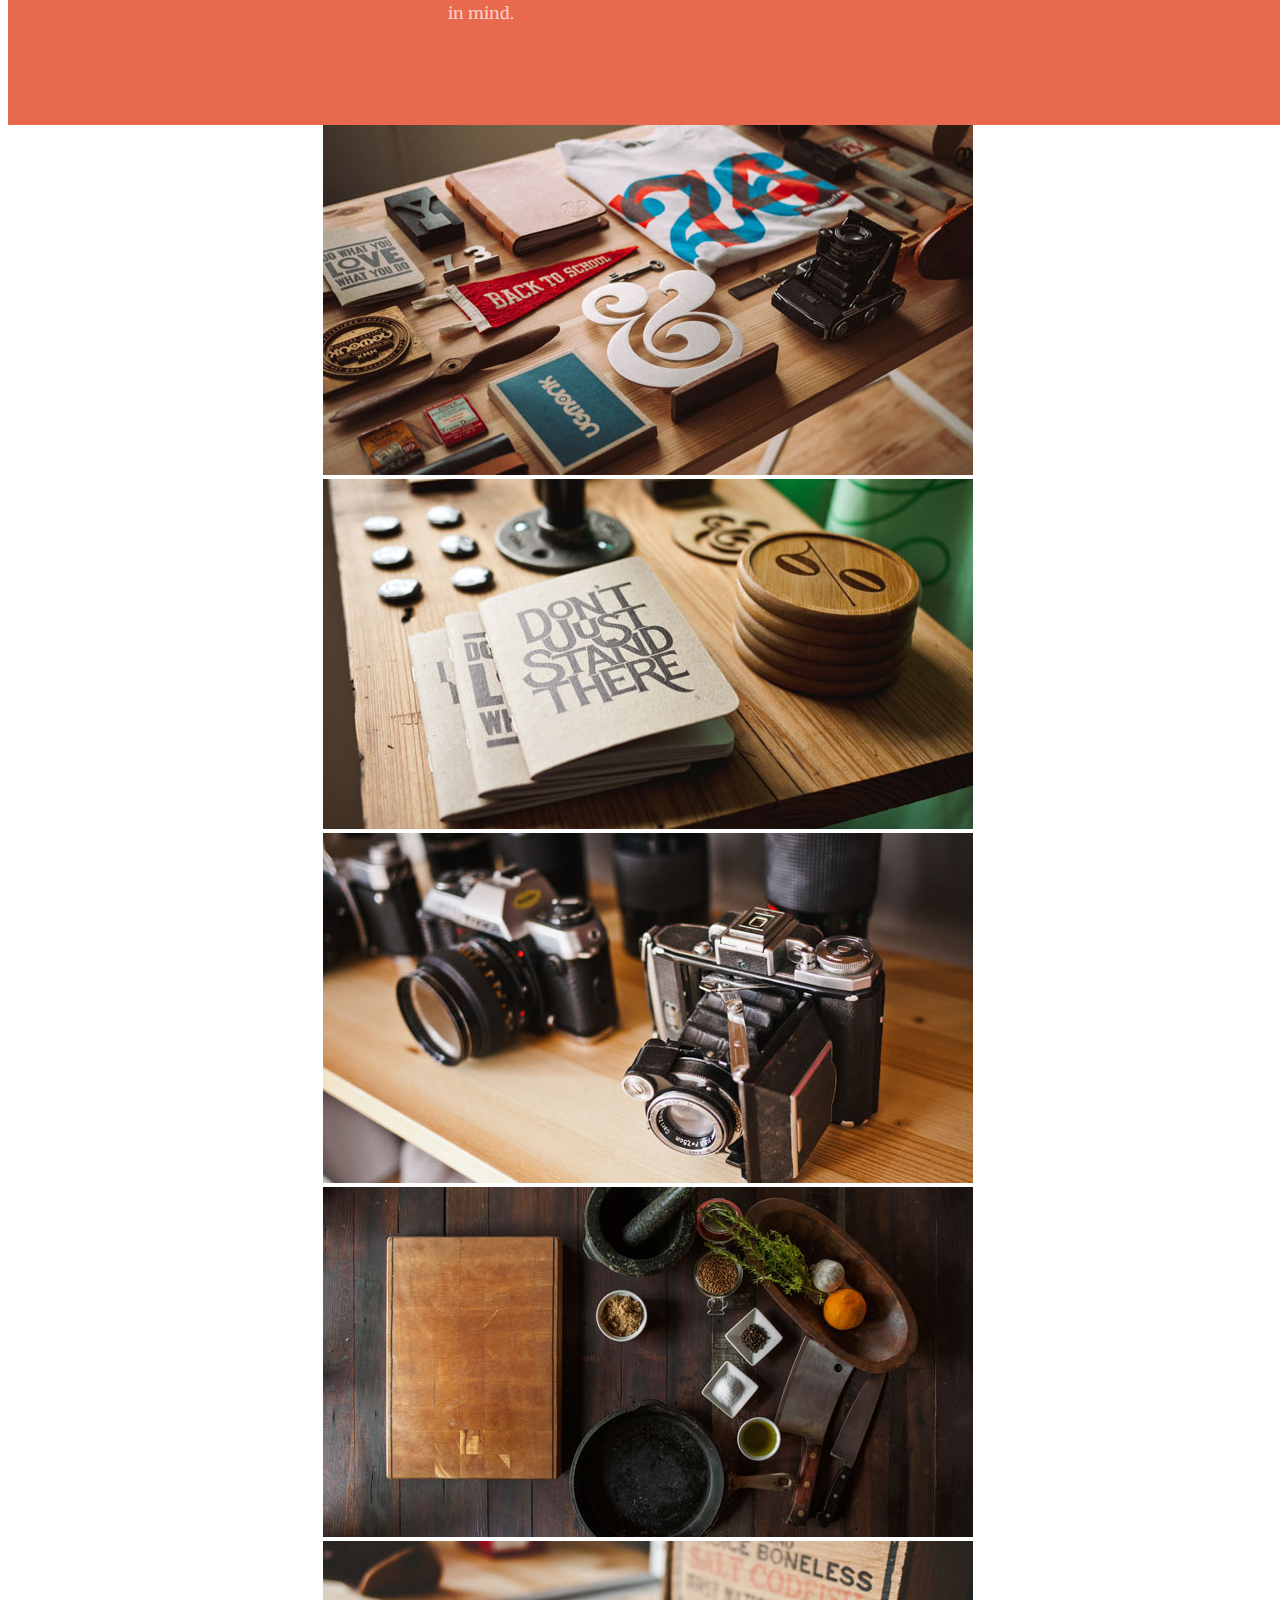
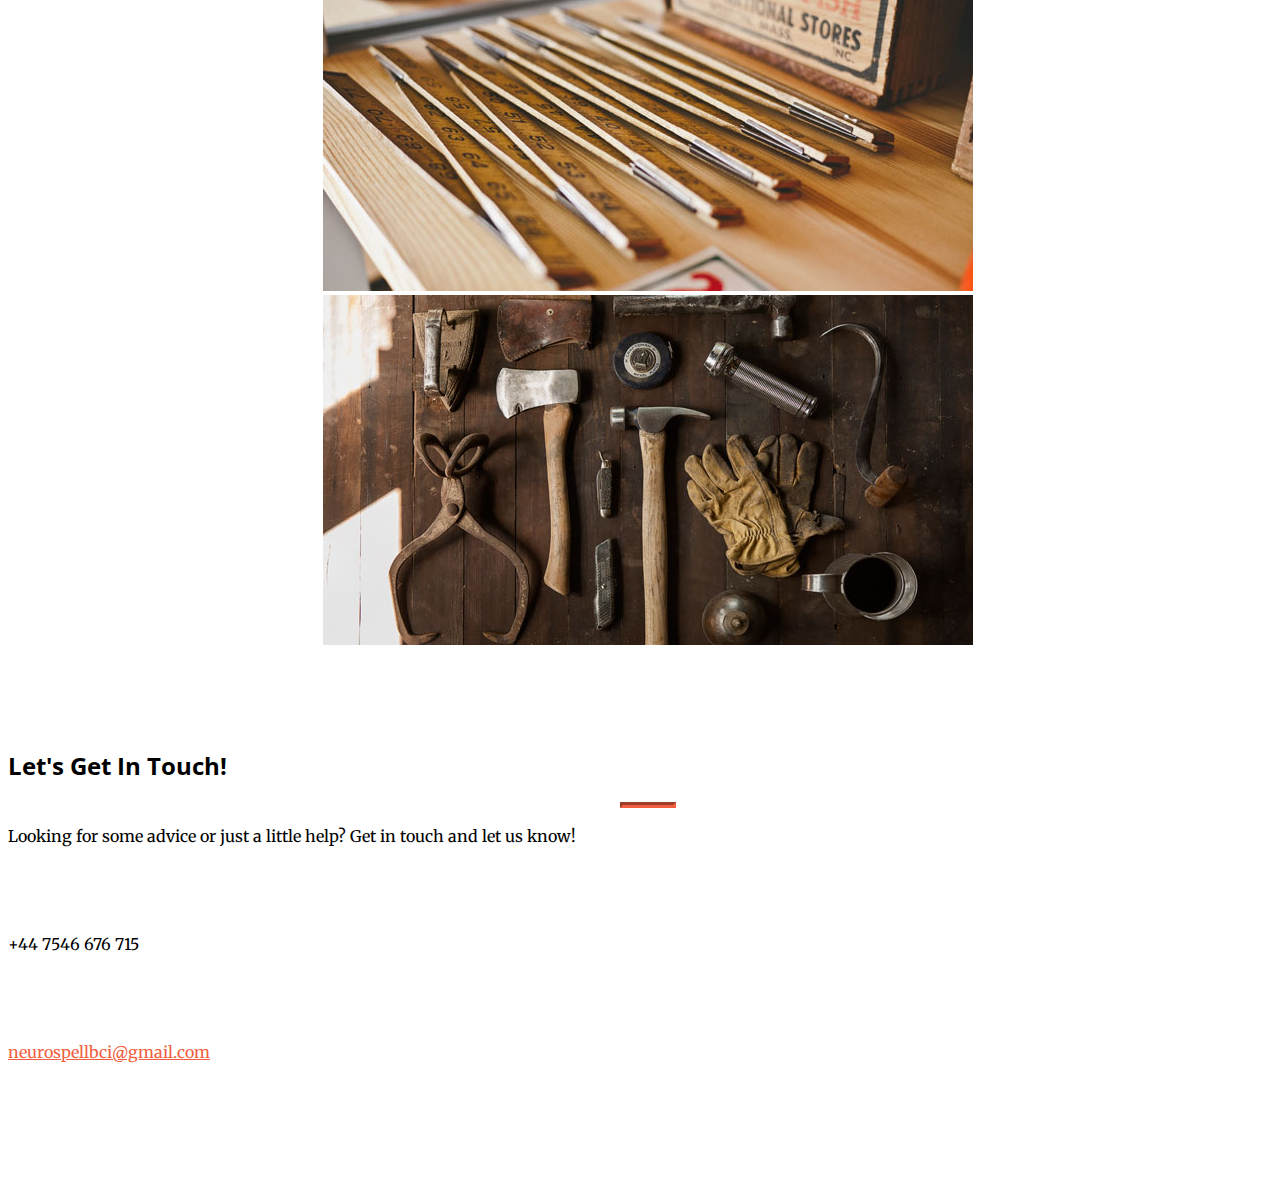
<file: default.html>
<!DOCTYPE html>
<html lang="en">

<head>

	<meta charset="utf-8">
	<meta http-equiv="X-UA-Compatible" content="IE=edge">
	<meta name="viewport" content="width=device-width, initial-scale=1">
	<meta name="description" content="BCI Webpage">
	<meta name="author" content="Jorn voegtli">

	<title>NeruoSpell</title>

	<!-- Bootstrap Core CSS -->
	<link rel="stylesheet" href="https://maxcdn.bootstrapcdn.com/bootstrap/3.3.6/css/bootstrap.min.css" integrity="sha384-1q8mTJOASx8j1Au+a5WDVnPi2lkFfwwEAa8hDDdjZlpLegxhjVME1fgjWPGmkzs7" crossorigin="anonymous">	

	<!-- Custom Fonts -->
	<link href='http://fonts.googleapis.com/css?family=Open+Sans:300italic,400italic,600italic,700italic,800italic,400,300,600,700,800' rel='stylesheet' type='text/css'>
	<link href='http://fonts.googleapis.com/css?family=Merriweather:400,300,300italic,400italic,700,700italic,900,900italic' rel='stylesheet' type='text/css'>
	<link rel="stylesheet" href="startbootstrap-creative-1.0.2/font-awesome/css/font-awesome.min.css" type="text/css">
	<link rel="stylesheet" href="/octicons/octicons.css" type="text/css">

	<!-- Plugin CSS -->
	<link rel="stylesheet" href="startbootstrap-creative-1.0.2/css/animate.min.css" type="text/css">
	<link rel="stylesheet" type="text/css" href="tipped-4.5.5-light/css/tipped/tipped.css" />

	<!-- Custom CSS -->
	<link rel="stylesheet" href="startbootstrap-creative-1.0.2/css/creative.css" type="text/css">

	<!-- HTML5 Shim and Respond.js IE8 support of HTML5 elements and media queries -->
	<!-- WARNING: Respond.js doesn't work if you view the page via file:// -->
	<!--[if lt IE 9]>
        <script src="https://oss.maxcdn.com/libs/html5shiv/3.7.0/html5shiv.js"></script>
        <script src="https://oss.maxcdn.com/libs/respond.js/1.4.2/respond.min.js"></script>
    <![endif]-->
</head>

<body id="page-top">

	<nav id="mainNav" class="navbar navbar-default navbar-fixed-top">
		<div class="container-fluid">
			<!-- Brand and toggle get grouped for better mobile display -->
			<div class="navbar-header">
				<button type="button" class="navbar-toggle collapsed" data-toggle="collapse" data-target="#bs-example-navbar-collapse-1">
					<span class="sr-only">Toggle navigation</span>
					<span class="icon-bar"></span>
					<span class="icon-bar"></span>
					<span class="icon-bar"></span>
				</button>
				<a class="navbar-brand page-scroll" href="default.html"><img src="Logo/NeuroSpell_icon_noshadow.png" class="littlelogo"></a>
			</div>

			<!-- Collect the nav links, forms, and other content for toggling -->
			<div class="collapse navbar-collapse" id="bs-example-navbar-collapse-1">
				<ul class="nav navbar-nav navbar-right">
					<li>
						<a class="page-scroll" href="about.html">About</a>
					</li>
					<li>
						<a class="page-scroll" href="team-members.html">Meet the Team</a>
					</li>
					<li>
						<a class="page-scroll" href="#report">Report</a>
					</li>
					<li>
						<a class="page-scroll" href="contact.html">Contact</a>
					</li>
				</ul>
			</div>
			<!-- /.navbar-collapse -->
		</div>
		<!-- /.container-fluid -->
	</nav>
	<!--Will probably change-->

	<header>
		<div class="header-content">
			<div class="header-content-inner">
				<img src="Logo/NeuroSpell_no_background.png" alt="NeuroSpell" class="logo">
				<hr>
				<p>A simple speller based off a Brain Computer Interface to aid motor-impaired people in their abilities to type or make sentences.</p>
				<a href="#about" class="btn btn-primary btn-xl page-scroll">Find Out More</a>
			</div>
		</div>
	</header>

	<section class="bg-primary" id="about">
		<div class="container">
			<div class="row">
				<div class="col-lg-8 col-lg-offset-2 text-center">
					<h2 class="section-heading">We've got what you need!</h2>
					<h3 class="text-faded">Product</h3>
					<hr class="light">
					<p class="text-faded">A fully assembled headset with the hardware allows a user to simply position the electrodes and then wear the headset with the electrodes in the right place. Allowing for easy setup and use.</p>
					<a href="#" class="btn btn-default btn-xl">Get Started!</a>
				</div>
			</div>
		</div>
	</section>
	<section id="linkToPrices">
		<div class="container" id="table">
			<div class="table-responsive">
				<h2 class="text-center">Price breakdown</h2>
				<table class="table table-striped table-bordered priceTable">
					<thead>
						<tr>
							<th>Product</th>
							<th>Producer</th>
							<th>Link</th>
							<th>Quantity</th>
						</tr>
					</thead>
					<tbody>
						<tr>
							<td>Product 1</td>
							<td>Company 1</td>
							<td><a href="">Link 1</a></td>
							<td>1</td>
						</tr>
						<tr>
							<td>Product 2</td>
							<td>Company 2</td>
							<td><a href="">Link 2</a></td>
							<td>2</td>
						</tr>
						<tr>
							<td>Product 3</td>
							<td>Company 3</td>
							<td><a href="">Link 3</a></td>
							<td>3</td>
						</tr>
					</tbody>
				</table>
			</div>
		</div>
		<hr>
		<div class="container" id="howItWorkswrapper">
			<h2 class="text-center explanationTitle">How it works</h2>
			<div id="howItWorks">
				<i class="hiticon-1 hiticon fa fa-4x fa-long-arrow-right"></i>
				<div class="picture-1 pic">
					<img src="startbootstrap-creative-1.0.2/img/portfolio/1.jpg" alt="1">
				</div>
				<i class="hiticon-2 hiticon fa fa-4x fa-long-arrow-right"></i>
				<div class="picture-2 pic">
					<img src="startbootstrap-creative-1.0.2/img/portfolio/2.jpg" alt="2">
				</div>
				<i class="hiticon-3 hiticon fa fa-4x fa-long-arrow-right"></i>
				<div class="picture-3 pic">
					<img src="startbootstrap-creative-1.0.2/img/portfolio/3.jpg" alt="3">
				</div>
				<i class="hiticon-4 hiticon fa fa-4x fa-long-arrow-right"></i>
				<div class="picture-4 pic">
					<img src="startbootstrap-creative-1.0.2/img/portfolio/4.jpg" alt="4">
				</div>
				<i class="hiticon-5 hiticon fa fa-4x fa-long-arrow-right"></i>
				<div class="picture-5 pic">
					<img src="startbootstrap-creative-1.0.2/img/portfolio/5.jpg" alt="5">
				</div>
				<div class="picture-6 pic">
					<img src="startbootstrap-creative-1.0.2/img/portfolio/6.jpg" alt="6">
				</div>
			</div>
			<!--Add in modals-->
		</div>
	</section>

	<section class="bg-primary" id="services">
		<div class="container">
			<div class="row">
				<div class="col-lg-12 text-center">
					<h2 class="section-heading">At Your Service</h2>
					<hr>
				</div>
			</div>
		</div>
		<div class="container">
			<div class="row">
				<div class="col-lg-3 col-md-6 text-center">
					<div class="service-box">
						<i class="fa fa-4x fa-cog animated bounceIn"></i>
						<h3>Easy to use</h3>
						<p class="text-faded">Entirely designed to be user friendly and easy to use.</p>
					</div>
				</div>
				<div class="col-lg-3 col-md-6 text-center">
					<div class="service-box">
						<i class="fa fa-4x fa-paper-plane wow bounceIn" data-wow-delay=".1s"></i>
						<h3>Ready to Ship</h3>
						<p class="text-faded">The hardware and software come assmembled and ready.</p>
					</div>
				</div>
				<div class="col-lg-3 col-md-6 text-center">
					<div class="service-box">
						<i class="fa fa-4x fa-diamond wow bounceIn" data-wow-delay=".2s"></i>
						<h3>Durability and Strength</h3>
						<p class="text-faded">Our product is up-to-date so it won't break</p>
					</div>
				</div>
				<div class="col-lg-3 col-md-6 text-center">
					<div class="service-box">
						<i class="fa fa-4x fa-heart wow bounceIn" data-wow-delay=".3s"></i>
						<h3>Made with Love</h3>
						<p class="text-faded">Every part is designed with our customers' hearts in mind.</p>
					</div>
				</div>
			</div>
		</div>
	</section>

	<section class="no-padding" id="portfolio">
		<div class="container-fluid">
			<div class="row no-gutter">
				<div class="col-lg-4 col-sm-6">
					<a href="#" class="portfolio-box">
						<img src="startbootstrap-creative-1.0.2/img/portfolio/1.jpg" class="img-responsive" alt="">
						<div class="portfolio-box-caption">
							<div class="portfolio-box-caption-content">
								<div class="project-category text-faded">
									Category
								</div>
								<div class="project-name">
									Project Name
								</div>
							</div>
						</div>
					</a>
				</div>
				<div class="col-lg-4 col-sm-6">
					<a href="#" class="portfolio-box">
						<img src="startbootstrap-creative-1.0.2/img/portfolio/2.jpg" class="img-responsive" alt="">
						<div class="portfolio-box-caption">
							<div class="portfolio-box-caption-content">
								<div class="project-category text-faded">
									Category
								</div>
								<div class="project-name">
									Project Name
								</div>
							</div>
						</div>
					</a>
				</div>
				<div class="col-lg-4 col-sm-6">
					<a href="#" class="portfolio-box">
						<img src="startbootstrap-creative-1.0.2/img/portfolio/3.jpg" class="img-responsive" alt="">
						<div class="portfolio-box-caption">
							<div class="portfolio-box-caption-content">
								<div class="project-category text-faded">
									Category
								</div>
								<div class="project-name">
									Project Name
								</div>
							</div>
						</div>
					</a>
				</div>
				<div class="col-lg-4 col-sm-6">
					<a href="#" class="portfolio-box">
						<img src="startbootstrap-creative-1.0.2/img/portfolio/4.jpg" class="img-responsive" alt="">
						<div class="portfolio-box-caption">
							<div class="portfolio-box-caption-content">
								<div class="project-category text-faded">
									Category
								</div>
								<div class="project-name">
									Project Name
								</div>
							</div>
						</div>
					</a>
				</div>
				<div class="col-lg-4 col-sm-6">
					<a href="#" class="portfolio-box">
						<img src="startbootstrap-creative-1.0.2/img/portfolio/5.jpg" class="img-responsive" alt="">
						<div class="portfolio-box-caption">
							<div class="portfolio-box-caption-content">
								<div class="project-category text-faded">
									Category
								</div>
								<div class="project-name">
									Project Name
								</div>
							</div>
						</div>
					</a>
				</div>
				<div class="col-lg-4 col-sm-6">
					<a href="#" class="portfolio-box">
						<img src="startbootstrap-creative-1.0.2/img/portfolio/6.jpg" class="img-responsive" alt="">
						<div class="portfolio-box-caption">
							<div class="portfolio-box-caption-content">
								<div class="project-category text-faded">
									Category
								</div>
								<div class="project-name">
									Project Name
								</div>
							</div>
						</div>
					</a>
				</div>
			</div>
		</div>
	</section>

	<!--<aside class="bg-dark">
        <div class="container text-center">
            <div class="call-to-action">
                <h2>Free Download at Start Bootstrap!</h2>
                <a href="#" class="btn btn-default btn-xl wow tada">Download Now!</a>
            </div>
        </div>
    </aside>-->

	<section id="contact">
		<div class="container">
			<div class="row">
				<div class="col-lg-8 col-lg-offset-2 text-center">
					<h2 class="section-heading">Let's Get In Touch!</h2>
					<hr class="primary">
					<p>Looking for some advice or just a little help? Get in touch and let us know!</p>
				</div>
				<div class="col-lg-4 col-lg-offset-2 text-center">
					<i class="fa fa-phone fa-3x wow bounceIn"></i>
					<p>+44 7546 676 715</p>
				</div>
				<div class="col-lg-4 text-center">
					<i class="fa fa-envelope-o fa-3x wow bounceIn" data-wow-delay=".1s"></i>
					<p><a href="mailto:neurospellbci@gmail.com">neurospellbci@gmail.com</a></p>
				</div>
			</div>
		</div>
	</section>

	<!-- JQuery -->
	<script type="text/javascript" src="https://ajax.googleapis.com/ajax/libs/jquery/1.12.0/jquery.min.js"></script>
	
	<!-- Bootstrap core JS -->
	<script type="text/javascript" src="bootstrap-3.3.6-dist/js/bootstrap.min.js"></script>

	<!-- Plugin JavaScript -->
	<script src="startbootstrap-creative-1.0.2/js/jquery.easing.min.js"></script>
	<script src="FitText.js-master/jquery.fittext.js"></script>
	<script src="startbootstrap-creative-1.0.2/js/wow.min.js"></script>
	<script type="text/javascript" src="tipped-4.5.5-light/js/tipped/tipped.js"></script>

	<!-- Custom Theme JavaScript -->
	<script src="startbootstrap-creative-1.0.2/js/creative.js"></script>

</body>

</html>
</file>
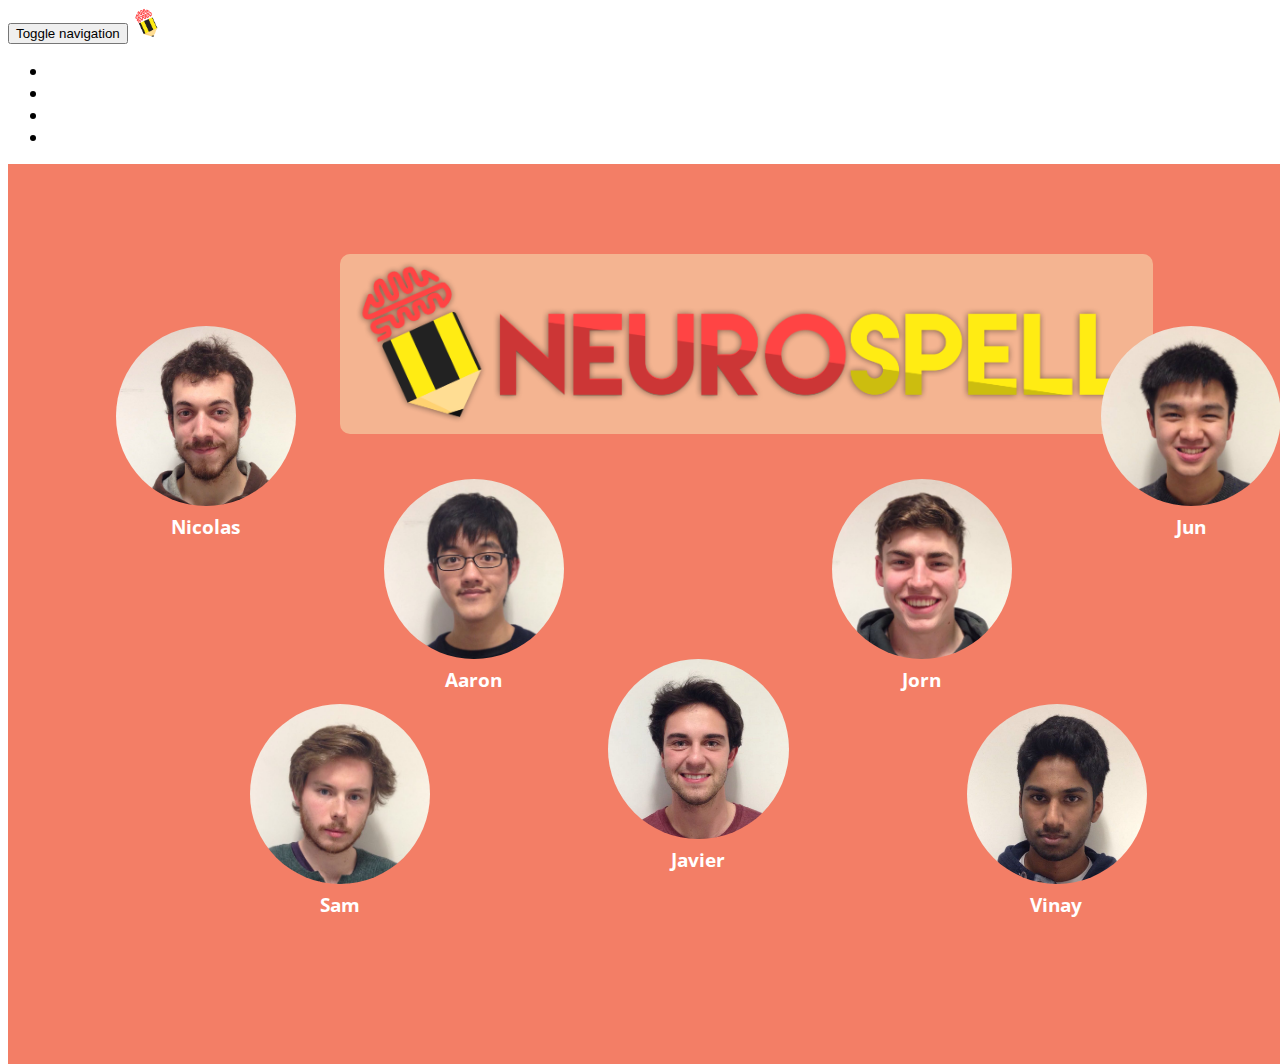
<file: team-members.html>
<!DOCTYPE html>
<html lang="en">

<head>

	<meta charset="utf-8">
	<meta http-equiv="X-UA-Compatible" content="IE=edge">
	<meta name="viewport" content="width=device-width, initial-scale=1">
	<meta name="description" content="BCI Webpage">
	<meta name="author" content="Jorn voegtli">

	<title>Meet the team</title>

	<!-- Bootstrap Core CSS -->
	<link rel="stylesheet" href="https://maxcdn.bootstrapcdn.com/bootstrap/3.3.6/css/bootstrap.min.css" integrity="sha384-1q8mTJOASx8j1Au+a5WDVnPi2lkFfwwEAa8hDDdjZlpLegxhjVME1fgjWPGmkzs7" crossorigin="anonymous">

	<!-- Custom Fonts -->
	<link href='http://fonts.googleapis.com/css?family=Open+Sans:300italic,400italic,600italic,700italic,800italic,400,300,600,700,800' rel='stylesheet' type='text/css'>
	<link href='http://fonts.googleapis.com/css?family=Merriweather:400,300,300italic,400italic,700,700italic,900,900italic' rel='stylesheet' type='text/css'>
	<link rel="stylesheet" href="startbootstrap-creative-1.0.2/font-awesome/css/font-awesome.min.css" type="text/css">
	<link rel="stylesheet" href="/octicons/octicons.css" type="text/css">

	<!-- Plugin CSS -->
	<link rel="stylesheet" href="startbootstrap-creative-1.0.2/css/animate.min.css" type="text/css">
	<link rel="stylesheet" href="tipped-4.5.5-light/css/tipped/tipped.css" type="text/css">

	<!-- Custom CSS -->
	<link rel="stylesheet" href="team.css" type="text/css">

	<!-- HTML5 Shim and Respond.js IE8 support of HTML5 elements and media queries -->
	<!-- WARNING: Respond.js doesn't work if you view the page via file:// -->
	<!--[if lt IE 9]>
        <script src="https://oss.maxcdn.com/libs/html5shiv/3.7.0/html5shiv.js"></script>
        <script src="https://oss.maxcdn.com/libs/respond.js/1.4.2/respond.min.js"></script>
    <![endif]-->

</head>

<body id="page-top">

	<nav id="mainNav" class="navbar navbar-default navbar-fixed-top">
		<div class="container-fluid">
			<!-- Brand and toggle get grouped for better mobile display -->
			<div class="navbar-header">
				<button type="button" class="navbar-toggle collapsed" data-toggle="collapse" data-target="#bs-example-navbar-collapse-1">
					<span class="sr-only">Toggle navigation</span>
					<span class="icon-bar"></span>
					<span class="icon-bar"></span>
					<span class="icon-bar"></span>
				</button>
				<a class="navbar-brand page-scroll" href="default.html"><img src="Logo/NeuroSpell_icon_noshadow.png" class="littlelogo"></a>
			</div>

			<!-- Collect the nav links, forms, and other content for toggling -->
			<div class="collapse navbar-collapse" id="bs-example-navbar-collapse-1">
				<ul class="nav navbar-nav navbar-right">
					<li>
						<a class="page-scroll" href="/about.html">About</a>
					</li>
					<li>
						<a class="page-scroll" href="team-members.html">Meet the Team</a>
					</li>
					<li>
						<a class="page-scroll" href="#report"> Report</a>
					</li>
					<li>
						<a class="page-scroll" href="contact.html">Contact</a>
					</li>
				</ul>
			</div>
			<!-- /.navbar-collapse -->
		</div>
		<!-- /.container-fluid -->
	</nav>
	<!--Will probably change-->

	<header>
		<div class="header-content">
			<div class="header-content-inner">
				<div class="team-member text-center">
					<a class="logo" href="default.html"> <img src="Logo/NeuroSpell_no_background.png" alt="NeuroSpell" class="logo">
					</a>
				</div>
				<div class="team-member text-center">
					<img src="/img/Nico.jpg" alt="Nico" id="nicoTooltip">
					<h3>Nicolas</h3>
				</div>
				<div class="team-member text-center">
					<img src="/img/Aaron.jpg" alt="Aaron" id="aaronTooltip">
					<h3>Aaron</h3>
				</div>
				<div class="team-member text-center">
					<img src="/img/Jorn.jpg" alt="Jorn" id="jornTooltip">
					<h3>Jorn</h3>
				</div>
				<div class="team-member text-center" id="Jun">
					<img src="img/Jun.jpg" alt="Jun" id="junTooltip">
					<h3>Jun</h3>
				</div>
				<div class="team-member text-center" id="Sam">
					<img src="/img/Sam.jpg" alt="Sam" id="samTooltip">
					<h3>Sam</h3>
				</div>
				<div class="team-member text-center">
					<img src="/img/javi.jpg" alt="Javier" id="javiTooltip">
					<h3>Javier</h3>
				</div>
				<div class="team-member text-center" id="Vinay">
					<img src="img/Vinay.jpg" alt="Vinay" id="vinayTooltip">
					<h3>Vinay</h3>
				</div>
			</div>
		</div>
	</header>
	<!--<section class="bg-primary" id="contact">
        <div class="container">
            <div class="row">
                <div class="col-lg-8 col-lg-offset-2 text-center">
                    <h2 class="section-heading">Let's Get In Touch!</h2>
                    <hr class="primary">
                    <p>Looking for some advice or just a little help? Get in touch and let us know!</p>
                </div>
                <div class="col-lg-4 col-lg-offset-2 text-center">
                    <i class="fa fa-phone fa-3x wow bounceIn"></i>
                    <p>123-456-6789</p>
                </div>
                <div class="col-lg-4 text-center">
                    <i class="fa fa-envelope-o fa-3x wow bounceIn" data-wow-delay=".1s"></i>
                    <p><a class="text-primary" href="mailto:jorn.voegtli@mac.com">feedback@startbootstrap.com</a></p>
                </div>
            </div>
        </div>
    </section> -->

	<!-- jQuery -->
	<script src="https://ajax.googleapis.com/ajax/libs/jquery/1.12.0/jquery.min.js"></script>

	<!-- Bootstrap Core JavaScript -->
	<!--<script src="https://maxcdn.bootstrapcdn.com/bootstrap/3.3.6/js/bootstrap.min.js"></script>-->

	<!-- Plugin JavaScript -->
	<script src="startbootstrap-creative-1.0.2/js/jquery.easing.min.js"></script>
	<script src="FitText.js-master/jquery.fittext.js"></script>
	<script src="startbootstrap-creative-1.0.2/js/wow.min.js"></script>
	<script src="tipped-4.5.5-light/js/tipped/tipped.js"></script>

	<!-- Custom Theme JavaScript -->
	<script src="startbootstrap-creative-1.0.2/js/dasteam.js"></script>

</body>

</html>
</file>
<file: tipped-4.5.5-light/css/tipped/tipped.css>
/*
 * Tipped - A Complete Javascript Tooltip Solution - v4.5.5
 * (c) 2012-2016 Nick Stakenburg
 *
 * http://www.tippedjs.com
 *
 * License: http://www.tippedjs.com/license
 */

.tpd-tooltip {
  position: absolute;
}

/* Fix for CSS frameworks that don't keep the use of box-sizing: border-box
   within their own namespace */
.tpd-tooltip,
.tpd-tooltip [class^="tpd-"] {
  -webkit-box-sizing: content-box;
  -moz-box-sizing: content-box;
  box-sizing: content-box;
}

/* Content */
.tpd-content-wrapper {
  position: absolute;
  top: 0;
  left: 0;
  float: left;
  width: 100%;
  height: 100%;
  overflow: hidden;
}
.tpd-content-spacer,
.tpd-content-relative,
.tpd-content-relative-padder {
  float: left;
  position: relative;
}
.tpd-content-relative {
  width: 100%;
}

.tpd-content {
  float: left;
  clear: both;
  position: relative;
  padding: 10px;
  font-size: 11px;
  line-height: 16px;
  color: #fff;
}
.tpd-has-inner-close .tpd-content-relative .tpd-content { padding-right: 0 !important; }
.tpd-tooltip .tpd-content-no-padding { padding: 0 !important; }

.tpd-title-wrapper {
  float: left;
  position: relative;
  overflow: hidden;
}
.tpd-title-spacer {
  float: left;
}
.tpd-title-relative,
.tpd-title-relative-padder {
  float: left;
  position: relative;
}
.tpd-title-relative { width: 100%; }
.tpd-title {
  float: left;
  position: relative;
  font-size: 11px;
  line-height: 16px;
  padding: 10px;
  font-weight: bold;
  text-transform: uppercase;
  color: #fff;
}
.tpd-has-title-close .tpd-title { padding-right: 0 !important; }
.tpd-close {
  position: absolute;
  top: 0;
  right: 0;
  width: 28px;
  height: 28px;
  cursor: pointer;
  overflow: hidden;
  color: #fff;
}
.tpd-close-icon {
  float: left;
  font-family: Arial, Baskerville, monospace;
  font-weight: normal;
  font-style: normal;
  text-decoration: none;
  width: 28px;
  height: 28px;
  font-size: 28px;
  line-height: 28px;
  text-align: center;
}


/* Skin */
.tpd-skin {
  position: absolute;
  top: 0;
  left: 0;
}

.tpd-frames {
  position: absolute;
  top: 0;
  left: 0;
}
.tpd-frames .tpd-frame {
  float: left;
  width: 100%;
  height: 100%;
  clear: both;
  display: none;
}

.tpd-visible-frame-top .tpd-frame-top { display: block; }
.tpd-visible-frame-bottom .tpd-frame-bottom { display: block; }
.tpd-visible-frame-left .tpd-frame-left { display: block; }
.tpd-visible-frame-right .tpd-frame-right { display: block; }

.tpd-backgrounds {
  position: absolute;
  top: 0;
  left: 0;
  width: 100%;
  height: 100%;
  -webkit-transform-origin: 0% 0%;
  transform-origin: 0% 0%;
}
.tpd-background-shadow {
  position: absolute;
  top: 0;
  left: 0;
  width: 100%;
  height: 100%;
  background-color: transparent;
  pointer-events: none;
}
.tpd-no-shadow .tpd-skin .tpd-background-shadow { box-shadow: none !important; }

.tpd-background-box {
  position: absolute;
  top: 0;
  left: 0;
  height: 100%;
  width: 100%;
  overflow: hidden;
}
/* only the top background box should be shown when not using a stem */
.tpd-no-stem .tpd-background-box,
.tpd-no-stem .tpd-shift-stem { display: none; }
.tpd-no-stem .tpd-background-box-top { display: block; }

.tpd-background-box-shift,
.tpd-background-box-shift-further {
  position: relative;
  float: left;
  width: 100%;
  height: 100%;
}
.tpd-background {
  border-radius: 10px;
  float: left;
  clear: both;
  background: none;
  -webkit-background-clip: padding-box; /* Safari */
  background-clip: padding-box; /* IE9+, Firefox 4+, Opera, Chrome */
  border-style: solid;
  border-width: 1px;
  border-color: #282828;
  border-color: rgba(255,255,255,.1); /* opacity here bugs out in firefox, .tpd-background-content should have no opacity if this opacity is less than 1 */
}
.tpd-background-loading { display: none; }
/* no radius */
.tpd-no-radius .tpd-skin .tpd-frames .tpd-frame .tpd-backgrounds .tpd-background { border-radius: 0; }
.tpd-background-title {
  float: left;
  clear: both;
  width: 100%;
  background-color: #282828;
}
.tpd-background-content {
  float: left;
  clear: both;
  width: 100%;
  background-color: #282828;
}
.tpd-background-border-hack {
  position: absolute;
  top: 0;
  left: 0;
  width: 100%;
  height: 100%;
  border-style: solid;
}

.tpd-background-box-top { top: 0; }
.tpd-background-box-bottom { bottom: 0; }
.tpd-background-box-left { left: 0; }
.tpd-background-box-right { right: 0; }

/* iframeshim IE6 */
.tpd-iframeshim {
  position: absolute;
  top: 0;
  left: 0;
  width: 100%;
  height: 100%;
  margin: 0;
  padding: 0;
  zoom: 1;
  filter: alpha(opacity=0);
  opacity: 0;
}

/* Skin / Stems */
.tpd-shift-stem {
  position: absolute;
  top: 0;
  left: 0;
  overflow: hidden;
}
.tpd-shift-stem-side {
  position: absolute;
}
.tpd-frame-top .tpd-shift-stem-side,
.tpd-frame-bottom .tpd-shift-stem-side { width: 100%; }
.tpd-frame-left .tpd-shift-stem-side,
.tpd-frame-right .tpd-shift-stem-side { height: 100%; }

.tpd-stem {
  position: absolute;
  top: 0;
  left: 0;
  overflow: hidden; /* shows possible invalid subpx rendering */
  width: 16px; /* best cross browser stem: width = 2 x height (90deg angle) */
  height: 8px;
  margin-left: 3px; /* space from the side */
  margin-top: 2px; /* space between target and stem */
  -webkit-transform-origin: 0% 0%;
  transform-origin: 0% 0%;
}
/* remove margins once we're done measuring */
.tpd-tooltip .tpd-skin .tpd-frames .tpd-frame .tpd-shift-stem .tpd-stem-reset { margin: 0 !important; }

.tpd-stem-spacer {
  position: absolute;
  top: 0;
  left: 0;
  width: 100%;
  height: 100%;
}
.tpd-stem-reset .tpd-stem-spacer { margin-top: 0; }

.tpd-stem-point {
  width: 100px;
  position: absolute;
  top: 0;
  left: 50%;
}
.tpd-stem-downscale,
.tpd-stem-transform {
  float: left;
  width: 100%;
  height: 100%;
  -webkit-transform-origin: 0% 0%;
  transform-origin: 0% 0%;
  position: relative;
}

.tpd-stem-side {
  width: 50%;
  height: 100%;
  float: left;
  position: relative;
  overflow: hidden;
}
.tpd-stem-side-inversed {
  -webkit-transform: scale(-1,1);
  transform: scale(-1,1);
}
.tpd-stem-triangle {
  width: 0;
  height: 0;
  border-bottom-style: solid;
  border-left-color: transparent;
  border-left-style: solid;
  position: absolute;
  top: 0;
  left: 0;
}
.tpd-stem-border {
  width: 20px;
  height: 100%;
  position: absolute;
  top: 0;
  left: 50%;
  background-color: #fff; /* will become transparent */
  border-right-color: #fff;
  border-right-style: solid;
  border-right-width: 0;
}

.tpd-stem-border-corner {
  position: absolute;
  top: 0;
  left: 50%;
  height: 100%;
  border-right-style: solid;
  border-right-width: 0;
}

/* fixes rendering issue in IE */
.tpd-stem * { z-index: 0; zoom: 1; }

/* used by IE < 9 */
.tpd-stem-border-center-offset,
.tpd-stem-border-center-offset-inverse {
  float: left;
  position: relative;
  width: 100%;
  height: 100%;
  overflow: hidden;
}
.tpd-stem-notransform {
  float: left;
  width: 100%;
  height: 100%;
  position: relative;
}
.tpd-stem-notransform .tpd-stem-border {
  height: 100%;
  position: relative;
  float: left;
  top: 0;
  left: 0;
  margin: 0;
}
.tpd-stem-notransform .tpd-stem-border-center {
  position: absolute;
}
.tpd-stem-notransform .tpd-stem-border-corner {
  background: #fff;
  border: 0;
  top: auto;
  left: auto;
}
.tpd-stem-notransform .tpd-stem-border-center,
.tpd-stem-notransform .tpd-stem-triangle {
  height: 0;
  border: 0;
  left: 50%;
}

/* transformations for left/right/bottom */
.tpd-stem-transform-left {
  -webkit-transform: rotate(-90deg) scale(-1,1);
  transform: rotate(-90deg) scale(-1,1);
}
.tpd-stem-transform-right {
  -webkit-transform: rotate(90deg) translate(0, -100%);
  transform: rotate(90deg) translate(0, -100%);
}
.tpd-stem-transform-bottom {
  -webkit-transform: scale(1,-1) translate(0, -100%);
  transform: scale(1,-1) translate(0, -100%);
}


/* Spinner */
.tpd-spinner {
  position: absolute;
  top: 50%;
  left: 50%;
  width: 46px;
  height: 36px;
}
.tpd-spinner-spin {
  position: relative;
  float: left;
  margin: 8px 0 0 13px;
  text-indent: -9999em;
  border-top: 2px solid rgba(255, 255, 255, 0.2);
  border-right: 2px solid rgba(255, 255, 255, 0.2);
  border-bottom: 2px solid rgba(255, 255, 255, 0.2);
  border-left: 2px solid #fff;
  -webkit-animation: tpd-spinner-animation 1.1s infinite linear;
  animation: tpd-spinner-animation 1.1s infinite linear;
  box-sizing: border-box !important;
}
.tpd-spinner-spin,
.tpd-spinner-spin:after {
  border-radius: 50%;
  width: 20px;
  height: 20px;
}
@-webkit-keyframes tpd-spinner-animation {
  0% { -webkit-transform: rotate(0deg); transform: rotate(0deg); }
  100% { -webkit-transform: rotate(360deg); transform: rotate(360deg); }
}
@keyframes tpd-spinner-animation {
  0% { -webkit-transform: rotate(0deg); transform: rotate(0deg); }
  100% { -webkit-transform: rotate(360deg); transform: rotate(360deg); }
}

/* show the loader while loading and hide all the content */
.tpd-is-loading .tpd-content-wrapper,
.tpd-is-loading .tpd-title-wrapper { display: none; }
.tpd-is-loading .tpd-background { display: none; }
.tpd-is-loading .tpd-background-loading { display: block; }



/* Resets while measuring content */
.tpd-tooltip-measuring {
  top: 0;
  left: 0;
  position: absolute;
  max-width: 100%;
  width: 100%;
}
.tpd-tooltip-measuring .tpd-skin,
.tpd-tooltip-measuring .tpd-spinner {
  display: none;
}

.tpd-tooltip-measuring .tpd-content-wrapper,
.tpd-tooltip-measuring .tpd-title-wrapper { display: block; }


/* Links */
.tpd-tooltip a,
.tpd-tooltip a:hover { color: #808080; text-decoration: underline; }
.tpd-tooltip a:hover { color: #6c6c6c; }


/*
 * Sizes
 */
/* x-small */
.tpd-size-x-small .tpd-content,
.tpd-size-x-small .tpd-title {
  padding: 7px 8px;
  font-size: 10px;
  line-height: 15px;
}
.tpd-size-x-small .tpd-background { border-radius: 5px; }
.tpd-size-x-small .tpd-stem {
  width: 12px;
  height: 6px;
  margin-left: 4px;
  margin-top: 2px; /* space between target and stem */
}
.tpd-size-x-small.tpd-no-radius .tpd-stem { margin-left: 7px; }
.tpd-size-x-small .tpd-close { margin-bottom: 1px; }
.tpd-size-x-small .tpd-spinner {
  width: 35px;
  height: 29px;
}
.tpd-size-x-small .tpd-spinner-spin { margin: 6px 0 0 9px; }
.tpd-size-x-small .tpd-spinner-spin,
.tpd-size-x-small .tpd-spinner-spin:after {
  width: 17px;
  height: 17px;
}

/* small */
.tpd-size-small .tpd-content,
.tpd-size-small .tpd-title {
  padding: 8px;
  font-size: 10px;
  line-height: 16px;
}
.tpd-size-small .tpd-background { border-radius: 6px; }
.tpd-size-small .tpd-stem {
  width: 14px;
  height: 7px;
  margin-left: 5px;
  margin-top: 2px; /* space between target and stem */
}
.tpd-size-small.tpd-no-radius .tpd-stem { margin-left: 8px; }
.tpd-size-small .tpd-close { margin: 2px 1px; }
.tpd-size-small .tpd-spinner {
  width: 42px;
  height: 32px;
}
.tpd-size-small .tpd-spinner-spin { margin: 7px 0 0 13px; }
.tpd-size-small .tpd-spinner-spin,
.tpd-size-small .tpd-spinner-spin:after {
  width: 18px;
  height: 18px;
}


/* medium (default) */
.tpd-size-medium .tpd-content,
.tpd-size-medium .tpd-title {
  padding: 10px;
  font-size: 11px;
  line-height: 16px;
}
.tpd-size-medium .tpd-background { border-radius: 8px; }
.tpd-size-medium .tpd-stem {
  width: 16px;      /* best cross browser stem width is 2xheight, for a 90deg angle */
  height: 8px;
  margin-left: 6px; /* space from the side */
  margin-top: 2px; /* space between target and stem */
}
.tpd-size-medium.tpd-no-radius .tpd-stem { margin-left: 10px; }
.tpd-size-medium .tpd-close { margin: 4px 2px; }
/* ideal spinner dimensions don't cause movement op top and
   on the stem when switching to text using position:'topleft' */
.tpd-size-medium .tpd-spinner {
  width: 50px;
  height: 36px;
}
.tpd-size-medium .tpd-spinner-spin { margin: 8px 0 0 15px; }
.tpd-size-medium .tpd-spinner-spin,
.tpd-size-medium .tpd-spinner-spin:after {
  width: 20px;
  height: 20px;
}


/* large */
.tpd-size-large .tpd-content,
.tpd-size-large .tpd-title {
  padding: 10px;
  font-size: 13px;
  line-height: 18px;
}
.tpd-size-large .tpd-background { border-radius: 8px; }
.tpd-size-large .tpd-stem {
  width: 18px;
  height: 9px;
  margin-left: 7px;
  margin-top: 2px; /* space between target and stem */
}
.tpd-size-large.tpd-no-radius .tpd-stem { margin-left: 10px; }
.tpd-size-large .tpd-close { margin: 5px 2px 5px 2px; }
.tpd-size-large .tpd-spinner {
  width: 54px;
  height: 38px;
}
.tpd-size-large .tpd-spinner-spin { margin: 9px 0 0 17px; }
.tpd-size-large .tpd-spinner-spin,
.tpd-size-large .tpd-spinner-spin:after {
  width: 20px;
  height: 20px;
}



/* Skins */
/* default (dark) */
.tpd-skin-dark .tpd-content,
.tpd-skin-dark .tpd-title,
.tpd-skin-dark .tpd-close { color: #fff; }
.tpd-skin-dark .tpd-background-content,
.tpd-skin-dark .tpd-background-title {
  background-color: #282828;
}
.tpd-skin-dark .tpd-background {
  border-width: 1px;
  border-color: #282828;
  border-color: rgba(255,255,255,.1);
}
/* line below the title */
.tpd-skin-dark .tpd-title-wrapper { border-bottom: 1px solid #404040; }
/* spinner */
.tpd-skin-dark .tpd-spinner-spin {
  border-color: rgba(255,255,255,.2);
  border-left-color: #fff;
}
/* links */
.tpd-skin-dark a { color: #ccc; }
.tpd-skin-dark a:hover { color: #c0c0c0; }
</file>
<file: octicons/octicons.css>
@font-face {
  font-family: 'octicons';
  src: url('octicons.eot?#iefix') format('embedded-opentype'),
       url('octicons.woff') format('woff'),
       url('octicons.ttf') format('truetype'),
       url('octicons.svg#octicons') format('svg');
  font-weight: normal;
  font-style: normal;
}

/*

.octicon is optimized for 16px.
.mega-octicon is optimized for 32px but can be used larger.

*/
.octicon, .mega-octicon {
  font: normal normal normal 16px/1 octicons;
  display: inline-block;
  text-decoration: none;
  text-rendering: auto;
  -webkit-font-smoothing: antialiased;
  -moz-osx-font-smoothing: grayscale;
  -webkit-user-select: none;
  -moz-user-select: none;
  -ms-user-select: none;
  user-select: none;
}
.mega-octicon { font-size: 32px; }

.octicon-alert:before { content: '\f02d'} /*  */
.octicon-arrow-down:before { content: '\f03f'} /*  */
.octicon-arrow-left:before { content: '\f040'} /*  */
.octicon-arrow-right:before { content: '\f03e'} /*  */
.octicon-arrow-small-down:before { content: '\f0a0'} /*  */
.octicon-arrow-small-left:before { content: '\f0a1'} /*  */
.octicon-arrow-small-right:before { content: '\f071'} /*  */
.octicon-arrow-small-up:before { content: '\f09f'} /*  */
.octicon-arrow-up:before { content: '\f03d'} /*  */
.octicon-microscope:before,
.octicon-beaker:before { content: '\f0dd'} /*  */
.octicon-bell:before { content: '\f0de'} /*  */
.octicon-bold:before { content: '\f0e2'} /*  */
.octicon-book:before { content: '\f007'} /*  */
.octicon-bookmark:before { content: '\f07b'} /*  */
.octicon-briefcase:before { content: '\f0d3'} /*  */
.octicon-broadcast:before { content: '\f048'} /*  */
.octicon-browser:before { content: '\f0c5'} /*  */
.octicon-bug:before { content: '\f091'} /*  */
.octicon-calendar:before { content: '\f068'} /*  */
.octicon-check:before { content: '\f03a'} /*  */
.octicon-checklist:before { content: '\f076'} /*  */
.octicon-chevron-down:before { content: '\f0a3'} /*  */
.octicon-chevron-left:before { content: '\f0a4'} /*  */
.octicon-chevron-right:before { content: '\f078'} /*  */
.octicon-chevron-up:before { content: '\f0a2'} /*  */
.octicon-circle-slash:before { content: '\f084'} /*  */
.octicon-circuit-board:before { content: '\f0d6'} /*  */
.octicon-clippy:before { content: '\f035'} /*  */
.octicon-clock:before { content: '\f046'} /*  */
.octicon-cloud-download:before { content: '\f00b'} /*  */
.octicon-cloud-upload:before { content: '\f00c'} /*  */
.octicon-code:before { content: '\f05f'} /*  */
.octicon-comment-add:before,
.octicon-comment:before { content: '\f02b'} /*  */
.octicon-comment-discussion:before { content: '\f04f'} /*  */
.octicon-credit-card:before { content: '\f045'} /*  */
.octicon-dash:before { content: '\f0ca'} /*  */
.octicon-dashboard:before { content: '\f07d'} /*  */
.octicon-database:before { content: '\f096'} /*  */
.octicon-clone:before,
.octicon-desktop-download:before { content: '\f0dc'} /*  */
.octicon-device-camera:before { content: '\f056'} /*  */
.octicon-device-camera-video:before { content: '\f057'} /*  */
.octicon-device-desktop:before { content: '\f27c'} /*  */
.octicon-device-mobile:before { content: '\f038'} /*  */
.octicon-diff:before { content: '\f04d'} /*  */
.octicon-diff-added:before { content: '\f06b'} /*  */
.octicon-diff-ignored:before { content: '\f099'} /*  */
.octicon-diff-modified:before { content: '\f06d'} /*  */
.octicon-diff-removed:before { content: '\f06c'} /*  */
.octicon-diff-renamed:before { content: '\f06e'} /*  */
.octicon-ellipsis:before { content: '\f09a'} /*  */
.octicon-eye-unwatch:before,
.octicon-eye-watch:before,
.octicon-eye:before { content: '\f04e'} /*  */
.octicon-file-binary:before { content: '\f094'} /*  */
.octicon-file-code:before { content: '\f010'} /*  */
.octicon-file-directory:before { content: '\f016'} /*  */
.octicon-file-media:before { content: '\f012'} /*  */
.octicon-file-pdf:before { content: '\f014'} /*  */
.octicon-file-submodule:before { content: '\f017'} /*  */
.octicon-file-symlink-directory:before { content: '\f0b1'} /*  */
.octicon-file-symlink-file:before { content: '\f0b0'} /*  */
.octicon-file-text:before { content: '\f011'} /*  */
.octicon-file-zip:before { content: '\f013'} /*  */
.octicon-flame:before { content: '\f0d2'} /*  */
.octicon-fold:before { content: '\f0cc'} /*  */
.octicon-gear:before { content: '\f02f'} /*  */
.octicon-gift:before { content: '\f042'} /*  */
.octicon-gist:before { content: '\f00e'} /*  */
.octicon-gist-secret:before { content: '\f08c'} /*  */
.octicon-git-branch-create:before,
.octicon-git-branch-delete:before,
.octicon-git-branch:before { content: '\f020'} /*  */
.octicon-git-commit:before { content: '\f01f'} /*  */
.octicon-git-compare:before { content: '\f0ac'} /*  */
.octicon-git-merge:before { content: '\f023'} /*  */
.octicon-git-pull-request-abandoned:before,
.octicon-git-pull-request:before { content: '\f009'} /*  */
.octicon-globe:before { content: '\f0b6'} /*  */
.octicon-graph:before { content: '\f043'} /*  */
.octicon-heart:before { content: '\2665'} /* ♥ */
.octicon-history:before { content: '\f07e'} /*  */
.octicon-home:before { content: '\f08d'} /*  */
.octicon-horizontal-rule:before { content: '\f070'} /*  */
.octicon-hubot:before { content: '\f09d'} /*  */
.octicon-inbox:before { content: '\f0cf'} /*  */
.octicon-info:before { content: '\f059'} /*  */
.octicon-issue-closed:before { content: '\f028'} /*  */
.octicon-issue-opened:before { content: '\f026'} /*  */
.octicon-issue-reopened:before { content: '\f027'} /*  */
.octicon-italic:before { content: '\f0e4'} /*  */
.octicon-jersey:before { content: '\f019'} /*  */
.octicon-key:before { content: '\f049'} /*  */
.octicon-keyboard:before { content: '\f00d'} /*  */
.octicon-law:before { content: '\f0d8'} /*  */
.octicon-light-bulb:before { content: '\f000'} /*  */
.octicon-link:before { content: '\f05c'} /*  */
.octicon-link-external:before { content: '\f07f'} /*  */
.octicon-list-ordered:before { content: '\f062'} /*  */
.octicon-list-unordered:before { content: '\f061'} /*  */
.octicon-location:before { content: '\f060'} /*  */
.octicon-gist-private:before,
.octicon-mirror-private:before,
.octicon-git-fork-private:before,
.octicon-lock:before { content: '\f06a'} /*  */
.octicon-logo-gist:before { content: '\f0ad'} /*  */
.octicon-logo-github:before { content: '\f092'} /*  */
.octicon-mail:before { content: '\f03b'} /*  */
.octicon-mail-read:before { content: '\f03c'} /*  */
.octicon-mail-reply:before { content: '\f051'} /*  */
.octicon-mark-github:before { content: '\f00a'} /*  */
.octicon-markdown:before { content: '\f0c9'} /*  */
.octicon-megaphone:before { content: '\f077'} /*  */
.octicon-mention:before { content: '\f0be'} /*  */
.octicon-milestone:before { content: '\f075'} /*  */
.octicon-mirror-public:before,
.octicon-mirror:before { content: '\f024'} /*  */
.octicon-mortar-board:before { content: '\f0d7'} /*  */
.octicon-mute:before { content: '\f080'} /*  */
.octicon-no-newline:before { content: '\f09c'} /*  */
.octicon-octoface:before { content: '\f008'} /*  */
.octicon-organization:before { content: '\f037'} /*  */
.octicon-package:before { content: '\f0c4'} /*  */
.octicon-paintcan:before { content: '\f0d1'} /*  */
.octicon-pencil:before { content: '\f058'} /*  */
.octicon-person-add:before,
.octicon-person-follow:before,
.octicon-person:before { content: '\f018'} /*  */
.octicon-pin:before { content: '\f041'} /*  */
.octicon-plug:before { content: '\f0d4'} /*  */
.octicon-repo-create:before,
.octicon-gist-new:before,
.octicon-file-directory-create:before,
.octicon-file-add:before,
.octicon-plus:before { content: '\f05d'} /*  */
.octicon-primitive-dot:before { content: '\f052'} /*  */
.octicon-primitive-square:before { content: '\f053'} /*  */
.octicon-pulse:before { content: '\f085'} /*  */
.octicon-question:before { content: '\f02c'} /*  */
.octicon-quote:before { content: '\f063'} /*  */
.octicon-radio-tower:before { content: '\f030'} /*  */
.octicon-repo-delete:before,
.octicon-repo:before { content: '\f001'} /*  */
.octicon-repo-clone:before { content: '\f04c'} /*  */
.octicon-repo-force-push:before { content: '\f04a'} /*  */
.octicon-gist-fork:before,
.octicon-repo-forked:before { content: '\f002'} /*  */
.octicon-repo-pull:before { content: '\f006'} /*  */
.octicon-repo-push:before { content: '\f005'} /*  */
.octicon-rocket:before { content: '\f033'} /*  */
.octicon-rss:before { content: '\f034'} /*  */
.octicon-ruby:before { content: '\f047'} /*  */
.octicon-search-save:before,
.octicon-search:before { content: '\f02e'} /*  */
.octicon-server:before { content: '\f097'} /*  */
.octicon-settings:before { content: '\f07c'} /*  */
.octicon-shield:before { content: '\f0e1'} /*  */
.octicon-log-in:before,
.octicon-sign-in:before { content: '\f036'} /*  */
.octicon-log-out:before,
.octicon-sign-out:before { content: '\f032'} /*  */
.octicon-smiley:before { content: '\f0e7'} /*  */
.octicon-squirrel:before { content: '\f0b2'} /*  */
.octicon-star-add:before,
.octicon-star-delete:before,
.octicon-star:before { content: '\f02a'} /*  */
.octicon-stop:before { content: '\f08f'} /*  */
.octicon-repo-sync:before,
.octicon-sync:before { content: '\f087'} /*  */
.octicon-tag-remove:before,
.octicon-tag-add:before,
.octicon-tag:before { content: '\f015'} /*  */
.octicon-tasklist:before { content: '\f0e5'} /*  */
.octicon-telescope:before { content: '\f088'} /*  */
.octicon-terminal:before { content: '\f0c8'} /*  */
.octicon-text-size:before { content: '\f0e3'} /*  */
.octicon-three-bars:before { content: '\f05e'} /*  */
.octicon-thumbsdown:before { content: '\f0db'} /*  */
.octicon-thumbsup:before { content: '\f0da'} /*  */
.octicon-tools:before { content: '\f031'} /*  */
.octicon-trashcan:before { content: '\f0d0'} /*  */
.octicon-triangle-down:before { content: '\f05b'} /*  */
.octicon-triangle-left:before { content: '\f044'} /*  */
.octicon-triangle-right:before { content: '\f05a'} /*  */
.octicon-triangle-up:before { content: '\f0aa'} /*  */
.octicon-unfold:before { content: '\f039'} /*  */
.octicon-unmute:before { content: '\f0ba'} /*  */
.octicon-unverified:before { content: '\f0e8'} /*  */
.octicon-verified:before { content: '\f0e6'} /*  */
.octicon-versions:before { content: '\f064'} /*  */
.octicon-watch:before { content: '\f0e0'} /*  */
.octicon-remove-close:before,
.octicon-x:before { content: '\f081'} /*  */
.octicon-zap:before { content: '\26A1'} /* ⚡ */
</file>
<file: startbootstrap-creative-1.0.2/css/creative.css>
/*!
 * Start Bootstrap - Creative Bootstrap Theme (http://startbootstrap.com)
 * Code licensed under the Apache License v2.0.
 * For details, see http://www.apache.org/licenses/LICENSE-2.0.
 */

html,
body {
	width: 100%;
	height: 100%;
}

body {
	font-family: Merriweather, 'Helvetica Neue', Arial, sans-serif;
}

hr {
	max-width: 50px;
	border-color: #f05f40;
	border-width: 3px;
}

hr.light {
	border-color: #fff;
}

a {
	color: #f05f40;
	-webkit-transition: all .35s;
	-moz-transition: all .35s;
	transition: all .35s;
}

a:hover,
a:focus {
	color: #eb3812;
}

h1,
h2,
h3,
h4,
h5,
h6 {
	font-family: 'Open Sans', 'Helvetica Neue', Arial, sans-serif;
}

p {
	margin-bottom: 20px;
	font-size: 16px;
	line-height: 1.5;
}

.bg-primary {
	background-color: #e8694e;
}

.bg-dark {
	color: #fff;
	background-color: #222;
}

.text-faded {
	color: rgba(255, 255, 255, .7);
}

section {
	padding: 100px 0;
}

aside {
	padding: 50px 0;
}

.no-padding {
	padding: 0;
}

.navbar-header{
	position: relative;
}

.littlelogo{
	height: 30px;
	width: auto;
}

.navbar-default {
	border-color: rgba(34, 34, 34, .05);
	font-family: 'Open Sans', 'Helvetica Neue', Arial, sans-serif;
	background-color: #fff;
	-webkit-transition: all .35s;
	-moz-transition: all .35s;
	transition: all .35s;
}

.navbar-default .navbar-header .navbar-brand {
	text-transform: uppercase;
	font-family: 'Open Sans', 'Helvetica Neue', Arial, sans-serif;
	font-weight: 700;
	color: #f05f40;
}

.navbar-default .navbar-header .navbar-brand:hover,
.navbar-default .navbar-header .navbar-brand:focus {
	color: #eb3812;
}

.navbar-default .nav > li>a,
.navbar-default .nav>li>a:focus {
	text-transform: uppercase;
	font-size: 13px;
	font-weight: 700;
	color: #222;
}

.navbar-default .nav > li>a:hover,
.navbar-default .nav>li>a:focus:hover {
	color: #f05f40;
}

.navbar-default .nav > li.active>a,
.navbar-default .nav>li.active>a:focus {
	color: #f05f40!important;
	background-color: transparent;
}

.navbar-default .nav > li.active>a:hover,
.navbar-default .nav>li.active>a:focus:hover {
	background-color: transparent;
}

@media(min-width:768px) {
	.navbar-default {
		border-color: rgba(255, 255, 255, .3);
		background-color: transparent;
	}
	.navbar-default .navbar-header .navbar-brand {
		color: rgba(255, 255, 255, .7);
	}
	.navbar-default .navbar-header .navbar-brand:hover,
	.navbar-default .navbar-header .navbar-brand:focus {
		color: #fff;
	}
	.navbar-default .nav > li>a,
	.navbar-default .nav>li>a:focus {
		color: rgba(255, 255, 255, .7);
	}
	.navbar-default .nav > li>a:hover,
	.navbar-default .nav>li>a:focus:hover {
		color: #fff;
	}
	.navbar-default.affix {
		border-color: rgba(34, 34, 34, .05);
		background-color: #fff;
	}
	.navbar-default.affix .navbar-header .navbar-brand {
		font-size: 14px;
		color: #f05f40;
	}
	.navbar-default.affix .navbar-header .navbar-brand:hover,
	.navbar-default.affix .navbar-header .navbar-brand:focus {
		color: #eb3812;
	}
	.navbar-default.affix .nav > li>a,
	.navbar-default.affix .nav>li>a:focus {
		color: #222;
	}
	.navbar-default.affix .nav > li>a:hover,
	.navbar-default.affix .nav>li>a:focus:hover {
		color: #f05f40;
	}
}

header {
	position: relative;
	width: 100%;
	min-height: auto;
	text-align: center;
	color: #fff;
	background-image: url(../img/header.jpg);
	background-position: center;
	-webkit-background-size: cover;
	-moz-background-size: cover;
	background-size: cover;
	-o-background-size: cover;
}

header .header-content {
	position: relative;
	width: 100%;
	padding: 100px 15px;
	text-align: center;
}

header .header-content .header-content-inner h1 {
	margin-top: 0;
	margin-bottom: 0;
	text-transform: uppercase;
	font-weight: 700;
}

header .header-content .header-content-inner hr {
	margin: 30px auto;
}

header .header-content .header-content-inner p {
	margin-bottom: 50px;
	font-size: 16px;
	font-weight: 300;
	color: rgba(255, 255, 255, .7);
}

@media(min-width:768px) {
	header {
		min-height: 100%;
	}
	header .header-content {
		position: absolute;
		top: 50%;
		padding: 0 50px;
		-webkit-transform: translateY(-50%);
		-ms-transform: translateY(-50%);
		transform: translateY(-50%);
	}
	header .header-content .header-content-inner {
		margin-right: auto;
		margin-left: auto;
		max-width: 1000px;
	}
	header .header-content .header-content-inner p {
		margin-right: auto;
		margin-left: auto;
		max-width: 80%;
		font-size: 18px;
	}
}

.logo{
	width: 70%
}

#linkToPrices {
	position: relative;
}

div#table {
	position: relative;
	top: -50px;
}

.explanationTitle {
	margin-top: -30px;
	margin-bottom: 30px;
}

#linkToPrices hr{
	margin-top: -30px;
	margin-bottom: 60px;
}

#howItWorkswrapper h2{
	font-size: ;
}

#howItWorks {
	position: relative;
	top: -10px;
	height: 400px;
}

.pic {
	position: absolute;
	height: 100px;
	width: 200px;
}

.pic img {
	height: auto;
	width: 200px;
}

.hiticon {
	position: absolute;
	font-size: 6em;
}

#howItWorks i:nth-child(1) {
	left: 355px;
	top: 60px;
	-ms-transform: rotate(-20deg);
	-webkit-transform: rotate(-20deg);
	transform: rotate(-20deg);
}

#howItWorks div:nth-child(2) {
	left: 10%;
	top: 60px;
}

#howItWorks i:nth-child(3) {
	left: 710px;
	top: 60px;
	-ms-transform: rotate(20deg);
	-webkit-transform: rotate(20deg);
	transform: rotate(20deg);
}

#howItWorks div:nth-child(4) {
	left: 41.5%;
	top: 20px;
}

#howItWorks i:nth-child(5) {
	left: 890px;
	top: 185px;
	-ms-transform: rotate(90deg);
	-webkit-transform: rotate(90deg);
	transform: rotate(90deg);
	font-size: 5.5em;
}

#howItWorks div:nth-child(6) {
	left: 73%;
	top: 60px;
}

#howItWorks i:nth-child(7) {
	left: 355px;
	top: 330px;
	-ms-transform: rotate(-160deg);
	-webkit-transform: rotate(-160deg);
	transform: rotate(-160deg);
}

#howItWorks div:nth-child(8) {
	left: 73%;
	top: 280px;
}

#howItWorks i:nth-child(9) {
	left: 710px;
	top: 330px;
	-ms-transform: rotate(160deg);
	-webkit-transform: rotate(160deg);
	transform: rotate(160deg);
}

#howItWorks div:nth-child(10) {
	left: 41.5%;
	top: 340px;
}

#howItWorks div:nth-child(11) {
	left: 10%;
	top: 290px;
}

.section-heading {
	margin-top: 0;
}

.service-box {
	margin: 50px auto 0;
	max-width: 400px;
}

@media(min-width:992px) {
	.service-box {
		margin: 20px auto 0;
	}
}

.service-box p {
	margin-bottom: 0;
}

.portfolio-box {
	display: block;
	position: relative;
	margin: 0 auto;
	max-width: 650px;
}

.portfolio-box .portfolio-box-caption {
	display: block;
	position: absolute;
	bottom: 0;
	width: 100%;
	height: 100%;
	text-align: center;
	color: #fff;
	opacity: 0;
	background: rgba(240, 95, 64, .9);
	-webkit-transition: all .35s;
	-moz-transition: all .35s;
	transition: all .35s;
}

.portfolio-box .portfolio-box-caption .portfolio-box-caption-content {
	position: absolute;
	top: 50%;
	width: 100%;
	text-align: center;
	transform: translateY(-50%);
}

.portfolio-box .portfolio-box-caption .portfolio-box-caption-content .project-category,
.portfolio-box .portfolio-box-caption .portfolio-box-caption-content .project-name {
	padding: 0 15px;
	font-family: 'Open Sans', 'Helvetica Neue', Arial, sans-serif;
}

.portfolio-box .portfolio-box-caption .portfolio-box-caption-content .project-category {
	text-transform: uppercase;
	font-size: 14px;
	font-weight: 600;
}

.portfolio-box .portfolio-box-caption .portfolio-box-caption-content .project-name {
	font-size: 18px;
}

.portfolio-box:hover .portfolio-box-caption {
	opacity: 1;
}

@media(min-width:768px) {
	.portfolio-box .portfolio-box-caption .portfolio-box-caption-content .project-category {
		font-size: 16px;
	}
	.portfolio-box .portfolio-box-caption .portfolio-box-caption-content .project-name {
		font-size: 22px;
	}
}

.call-to-action h2 {
	margin: 0 auto 20px;
}

.text-primary {
	color: #f05f40;
}

.no-gutter > [class*=col-] {
	padding-right: 0;
	padding-left: 0;
}

.btn-default {
	border-color: #fff;
	color: #222;
	background-color: #fff;
	-webkit-transition: all .35s;
	-moz-transition: all .35s;
	transition: all .35s;
}

.btn-default:hover,
.btn-default:focus,
.btn-default.focus,
.btn-default:active,
.btn-default.active,
.open > .dropdown-toggle.btn-default {
	border-color: #ededed;
	color: #222;
	background-color: #f2f2f2;
}

.btn-default:active,
.btn-default.active,
.open > .dropdown-toggle.btn-default {
	background-image: none;
}

.btn-default.disabled,
.btn-default[disabled],
fieldset[disabled] .btn-default,
.btn-default.disabled:hover,
.btn-default[disabled]:hover,
fieldset[disabled] .btn-default:hover,
.btn-default.disabled:focus,
.btn-default[disabled]:focus,
fieldset[disabled] .btn-default:focus,
.btn-default.disabled.focus,
.btn-default[disabled].focus,
fieldset[disabled] .btn-default.focus,
.btn-default.disabled:active,
.btn-default[disabled]:active,
fieldset[disabled] .btn-default:active,
.btn-default.disabled.active,
.btn-default[disabled].active,
fieldset[disabled] .btn-default.active {
	border-color: #fff;
	background-color: #fff;
}

.btn-default .badge {
	color: #fff;
	background-color: #222;
}

.btn-primary {
	border-color: #f05f40;
	color: #fff;
	background-color: #f05f40;
	-webkit-transition: all .35s;
	-moz-transition: all .35s;
	transition: all .35s;
}

.btn-primary:hover,
.btn-primary:focus,
.btn-primary.focus,
.btn-primary:active,
.btn-primary.active,
.open > .dropdown-toggle.btn-primary {
	border-color: #ed431f;
	color: #fff;
	background-color: #ee4b28;
}

.btn-primary:active,
.btn-primary.active,
.open > .dropdown-toggle.btn-primary {
	background-image: none;
}

.btn-primary.disabled,
.btn-primary[disabled],
fieldset[disabled] .btn-primary,
.btn-primary.disabled:hover,
.btn-primary[disabled]:hover,
fieldset[disabled] .btn-primary:hover,
.btn-primary.disabled:focus,
.btn-primary[disabled]:focus,
fieldset[disabled] .btn-primary:focus,
.btn-primary.disabled.focus,
.btn-primary[disabled].focus,
fieldset[disabled] .btn-primary.focus,
.btn-primary.disabled:active,
.btn-primary[disabled]:active,
fieldset[disabled] .btn-primary:active,
.btn-primary.disabled.active,
.btn-primary[disabled].active,
fieldset[disabled] .btn-primary.active {
	border-color: #f05f40;
	background-color: #f05f40;
}

.btn-primary .badge {
	color: #f05f40;
	background-color: #fff;
}

.btn {
	border: 0;
	border-radius: 300px;
	text-transform: uppercase;
	font-family: 'Open Sans', 'Helvetica Neue', Arial, sans-serif;
	font-weight: 700;
}

.btn-xl {
	padding: 15px 30px;
}

::-moz-selection {
	text-shadow: none;
	color: #fff;
	background: #222;
}

::selection {
	text-shadow: none;
	color: #fff;
	background: #222;
}

img::selection {
	color: #fff;
	background: 0 0;
}

img::-moz-selection {
	color: #fff;
	background: 0 0;
}

body {
	webkit-tap-highlight-color: #222;
}
</file>
<file: tipped-4.5.5-light/example/css/style.css>
/* RESET */
html,body,div,ul,ol,li,dl,dt,dd,h1,h2,h3,h4,h5,h6,pre,form,p,blockquote,fieldset,input{margin:0;padding:0}h1,h2,h3,h4,h5,h6,pre,code,address,caption,cite,code,th{font-size:1em;font-weight:normal;font-style:normal}ul,ol{list-style:none}fieldset,img{border:none}caption,th{text-align:left}table{border-collapse:collapse;border-spacing:0}

html {
  margin-bottom: 1px;
  overflow: -moz-scrollbars-vertical !important;
  overflow-y: scroll;
  box-sizing: border-box;
}
*, *:before, *:after {
  box-sizing: inherit;
}
body { font: 13px/20px "Lucida Sans Unicode", "Lucida Sans", "Lucida Grande", Verdana, Arial, sans-serif; background-color: #646461; background: #fff; color: #333; -webkit-font-smoothing: antialiased;}
p { margin-bottom: 20px; }
a { color: #808080; text-decoration: underline; outline-style: none; }
a:hover { text-decoration: underline; }


h1, h2 { clear: both; font-family: "Lucida Sans", "Lucida Sans Unicode", "Lucida Grande", Verdana, Arial, sans-serif; font-weight: bold; margin: 0 0 20px 0;}
h1 { font-size: 27px; line-height: 34px; font-family: "HelveticaNeue","Helvetica Neue","HelveticaNeueRoman","HelveticaNeue-Roman","Helvetica Neue Roman",Helvetica,Arial,sans-serif,Verdana; }
h2 { font-size: 13px; line-height: 18px; margin-bottom: 0; }


/*
 * Layout
 */
#page {
  margin: 0 auto;
  width: 600px;
  padding: 50px 20px;
  clear: both;
}

@media all and (max-width: 600px) {
  #page { width: 100%; }
}


#examples {
  float: left;
  clear: both;
  width: 100%;
  margin-bottom: 20px;
  border-bottom: 1px solid #ccc;
}

/* boxes */
.boxes {
  float: left;
  clear: both;
  width: 100%;
  max-width: 300px;
  margin-bottom: 20px;
}

.boxes .item,
.boxes .box {
  position: relative;
  float: left;
}

.boxes .item {
  width: 33%;
  height: 70px;
  padding: 5px;
}

.boxes .box {
  float: left;
  position: relative;
  overflow: hidden;
  height: 60px;
  width: 100%;
  line-height: 60px;
  background: #f7f7f7;
  cursor: pointer;
  font-style: italic;
  font-family: Georgia, Times, "Times New Roman", serif;
  font-size: 12px;
  color: #444;
  text-shadow: 0 1px 0 rgba(255,255,255,1);
  text-align: center;
  -moz-user-select: none;
  user-select: none;
}

@media all and (max-width: 350px) {
  .boxes .box { font-size: 11px;  }
}

.boxes .box .overlay {
  -moz-box-sizing: border-box;
  -webkit-box-sizing: border-box;
  box-sizing: border-box;
  border: 1px solid rgba(0,0,0,.1);
  position: absolute;
  top: 0;
  left: 0;
  width: 100%;
  height: 100%;
}


/* positions */
.box .position {
  position: absolute;
  top: 0;
  left: 0;
  width: 50%;
  height: 50%;
  background: #cbcbcb;
}

/* top/bottom */
.box .topleft,
.box .top,
.box .topright,
.box .bottomleft,
.box .bottom,
.box .bottomright { height: 6px; }

.box .topright,
.box .bottomright { left: auto; right: 0; }
.box .top,
.box .bottom { left: 50%; margin-left: -22.5px; }

.box .bottomleft,
.box .bottom,
.box .bottomright { top: auto; bottom: 0; }

/* left/right */
.box .lefttop,
.box .left,
.box .leftbottom,
.box .righttop,
.box .right,
.box .rightbottom { width: 6px; }

.box .leftbottom,
.box .rightbottom { top: auto; bottom: 0; }
.box .left,
.box .right { top: 50%; margin-top: -15px; }

.box .righttop,
.box .right,
.box .rightbottom { left: auto; right: 0; }

/* squares */
.position i {
  width: 6px;
  height: 6px;
  position: absolute;
  background: #ff6100; /*#4f38ff; */
  top: 0;
  left: 0;
}

.box .top i,
.box .right i,
.box .bottom i,
.box .left i {
  top: 50%;
  left: 50%;
  margin-top: -3px;
  margin-left: -3px;
}

.box .topright i,
.box .bottomright i {
  left: auto; right: 0;
}
.box .leftbottom i,
.box .rightbottom i {
  top: auto; bottom: 0;
}
</file>
<file: about.css>
/*!
 * Start Bootstrap - Creative Bootstrap Theme (http://startbootstrap.com)
 * Code licensed under the Apache License v2.0.
 * For details, see http://www.apache.org/licenses/LICENSE-2.0.
 */

html,
body {
	width: 100%;
	height: 100%;
}

body {
	font-family: Merriweather, 'Helvetica Neue', Arial, sans-serif;
}

hr {
	max-width: 50px;
	border-color: #f05f40;
	border-width: 3px;
}

hr.light {
	border-color: #fff;
}

a {
	color: #f05f40;
	-webkit-transition: all .35s;
	-moz-transition: all .35s;
	transition: all .35s;
}

a:hover,
a:focus {
	color: #eb3812;
}

a.text-primary{
	color: #FFFFFF;
}

h1,
h2,
h3,
h4,
h5,
h6 {
	font-family: 'Open Sans', 'Helvetica Neue', Arial, sans-serif;
}

p {
	margin-bottom: 20px;
	font-size: 16px;
	line-height: 1.5;
}

.bg-primary {
	background-color: #f05f40;
}

.bg-dark {
	color: #fff;
	background-color: #222;
}

.text-faded {
	color: rgba(255, 255, 255, .7);
}

section {
	padding: 100px 0;
}

aside {
	padding: 50px 0;
}

.no-padding {
	padding: 0;
}

.littlelogo{
	height: 30px;
	width: auto;
}

.navbar-default {
	border-color: rgba(34, 34, 34, .05);
	font-family: 'Open Sans', 'Helvetica Neue', Arial, sans-serif;
	background-color: #fff;
	-webkit-transition: all .35s;
	-moz-transition: all .35s;
	transition: all .35s;
}

.navbar-default .navbar-header .navbar-brand {
	text-transform: uppercase;
	font-family: 'Open Sans', 'Helvetica Neue', Arial, sans-serif;
	font-weight: 700;
	color: #f05f40;
}

.navbar-default .navbar-header .navbar-brand:hover,
.navbar-default .navbar-header .navbar-brand:focus {
	color: #eb3812;
}

.navbar-default .nav > li>a,
.navbar-default .nav>li>a:focus {
	text-transform: uppercase;
	font-size: 13px;
	font-weight: 700;
	color: #222;
}

.navbar-default .nav > li>a:hover,
.navbar-default .nav>li>a:focus:hover {
	color: #f05f40;
}

.navbar-default .nav > li.active>a,
.navbar-default .nav>li.active>a:focus {
	color: #f05f40!important;
	background-color: transparent;
}

.navbar-default .nav > li.active>a:hover,
.navbar-default .nav>li.active>a:focus:hover {
	background-color: transparent;
}

@media(min-width:768px) {
	.navbar-default {
		border-color: rgba(255, 255, 255, .3);
		background-color: transparent;
	}
	.navbar-default .navbar-header .navbar-brand {
		color: rgba(255, 255, 255, .7);
	}
	.navbar-default .navbar-header .navbar-brand:hover,
	.navbar-default .navbar-header .navbar-brand:focus {
		color: #fff;
	}
	.navbar-default .nav > li>a,
	.navbar-default .nav>li>a:focus {
		color: rgba(255, 255, 255, .7);
	}
	.navbar-default .nav > li>a:hover,
	.navbar-default .nav>li>a:focus:hover {
		color: #fff;
	}
	.navbar-default.affix {
		border-color: rgba(34, 34, 34, .05);
		background-color: #fff;
	}
	.navbar-default.affix .navbar-header .navbar-brand {
		font-size: 14px;
		color: #f05f40;
	}
	.navbar-default.affix .navbar-header .navbar-brand:hover,
	.navbar-default.affix .navbar-header .navbar-brand:focus {
		color: #eb3812;
	}
	.navbar-default.affix .nav > li>a,
	.navbar-default.affix .nav>li>a:focus {
		color: #222;
	}
	.navbar-default.affix .nav > li>a:hover,
	.navbar-default.affix .nav>li>a:focus:hover {
		color: #f05f40;
	}
}

header {
	position: relative;
	width: 100%;
	height: 64vh;
	text-align: center;
	color: #fff;
	background-image: url(startbootstrap-creative-1.0.2/img/header.jpg);
	background-position: center;
	-webkit-background-size: cover;
	-moz-background-size: cover;
	background-size: cover;
	-o-background-size: cover;
}

header .header-content .header-content-inner h3 {
	margin-top: 80px;
	margin-bottom: 0;
}
.header-content-inner h3+h2{
	margin: 5px
}
/*.header-content-inner h2 {
	margin-top: 0;
}*/

header .header-content {
	position: relative;
	width: 100%;
	padding: 100px 15px;
	text-align: center;
}

header .header-content .header-content-inner h1 {
	margin-top: 0;
	margin-bottom: 0;
	text-transform: uppercase;
	font-weight: 700;
}

header .header-content .header-content-inner hr {
	margin: 30px auto;
}

header .header-content .header-content-inner p {
	margin-bottom: 50px;
	font-size: 16px;
	font-weight: 300;
	color: rgba(255, 255, 255, .7);
}

@media(min-width:768px) {
	header {
		min-height: 50vh;
	}
	header .header-content {
		position: absolute;
		top: 50%;
		padding: 0 50px;
		-webkit-transform: translateY(-50%);
		-ms-transform: translateY(-50%);
		transform: translateY(-50%);
	}
	header .header-content .header-content-inner {
		margin-right: auto;
		margin-left: auto;
		max-width: 1000px;
	}
	header .header-content .header-content-inner p {
		margin-right: auto;
		margin-left: auto;
		max-width: 80%;
		font-size: 18px;
	}
}
.mega-octicon{
	font-size: 64px;
	text-align: center;
}
.section-heading {
	margin-top: 0;
}

.service-box {
	margin: 50px auto 0;
	max-width: 400px;
}

@media(min-width:992px) {
	.service-box {
		margin: 20px auto 0;
	}
}

.service-box p {
	margin-bottom: 0;
}

.portfolio-box {
	display: block;
	position: relative;
	margin: 0 auto;
	max-width: 650px;
}

.portfolio-box .portfolio-box-caption {
	display: block;
	position: absolute;
	bottom: 0;
	width: 100%;
	height: 100%;
	text-align: center;
	color: #fff;
	opacity: 0;
	background: rgba(240, 95, 64, .9);
	-webkit-transition: all .35s;
	-moz-transition: all .35s;
	transition: all .35s;
}

.portfolio-box .portfolio-box-caption .portfolio-box-caption-content {
	position: absolute;
	top: 50%;
	width: 100%;
	text-align: center;
	transform: translateY(-50%);
}

.portfolio-box .portfolio-box-caption .portfolio-box-caption-content .project-category,
.portfolio-box .portfolio-box-caption .portfolio-box-caption-content .project-name {
	padding: 0 15px;
	font-family: 'Open Sans', 'Helvetica Neue', Arial, sans-serif;
}

.portfolio-box .portfolio-box-caption .portfolio-box-caption-content .project-category {
	text-transform: uppercase;
	font-size: 14px;
	font-weight: 600;
}

.portfolio-box .portfolio-box-caption .portfolio-box-caption-content .project-name {
	font-size: 18px;
}

.portfolio-box:hover .portfolio-box-caption {
	opacity: 1;
}

@media(min-width:768px) {
	.portfolio-box .portfolio-box-caption .portfolio-box-caption-content .project-category {
		font-size: 16px;
	}
	.portfolio-box .portfolio-box-caption .portfolio-box-caption-content .project-name {
		font-size: 22px;
	}
}

.call-to-action h2 {
	margin: 0 auto 20px;
}

.text-primary {
	color: #f05f40;
}

.no-gutter > [class*=col-] {
	padding-right: 0;
	padding-left: 0;
}

.btn-default {
	border-color: #fff;
	color: #222;
	background-color: #fff;
	-webkit-transition: all .35s;
	-moz-transition: all .35s;
	transition: all .35s;
}

.btn-default:hover,
.btn-default:focus,
.btn-default.focus,
.btn-default:active,
.btn-default.active,
.open > .dropdown-toggle.btn-default {
	border-color: #ededed;
	color: #222;
	background-color: #f2f2f2;
}

.btn-default:active,
.btn-default.active,
.open > .dropdown-toggle.btn-default {
	background-image: none;
}

.btn-default.disabled,
.btn-default[disabled],
fieldset[disabled] .btn-default,
.btn-default.disabled:hover,
.btn-default[disabled]:hover,
fieldset[disabled] .btn-default:hover,
.btn-default.disabled:focus,
.btn-default[disabled]:focus,
fieldset[disabled] .btn-default:focus,
.btn-default.disabled.focus,
.btn-default[disabled].focus,
fieldset[disabled] .btn-default.focus,
.btn-default.disabled:active,
.btn-default[disabled]:active,
fieldset[disabled] .btn-default:active,
.btn-default.disabled.active,
.btn-default[disabled].active,
fieldset[disabled] .btn-default.active {
	border-color: #fff;
	background-color: #fff;
}

.btn-default .badge {
	color: #fff;
	background-color: #222;
}

.btn-primary {
	border-color: #f05f40;
	color: #fff;
	background-color: #f05f40;
	-webkit-transition: all .35s;
	-moz-transition: all .35s;
	transition: all .35s;
}

.btn-primary:hover,
.btn-primary:focus,
.btn-primary.focus,
.btn-primary:active,
.btn-primary.active,
.open > .dropdown-toggle.btn-primary {
	border-color: #ed431f;
	color: #fff;
	background-color: #ee4b28;
}

.btn-primary:active,
.btn-primary.active,
.open > .dropdown-toggle.btn-primary {
	background-image: none;
}

.btn-primary.disabled,
.btn-primary[disabled],
fieldset[disabled] .btn-primary,
.btn-primary.disabled:hover,
.btn-primary[disabled]:hover,
fieldset[disabled] .btn-primary:hover,
.btn-primary.disabled:focus,
.btn-primary[disabled]:focus,
fieldset[disabled] .btn-primary:focus,
.btn-primary.disabled.focus,
.btn-primary[disabled].focus,
fieldset[disabled] .btn-primary.focus,
.btn-primary.disabled:active,
.btn-primary[disabled]:active,
fieldset[disabled] .btn-primary:active,
.btn-primary.disabled.active,
.btn-primary[disabled].active,
fieldset[disabled] .btn-primary.active {
	border-color: #f05f40;
	background-color: #f05f40;
}

.btn-primary .badge {
	color: #f05f40;
	background-color: #fff;
}

.btn {
	border: 0;
	border-radius: 300px;
	text-transform: uppercase;
	font-family: 'Open Sans', 'Helvetica Neue', Arial, sans-serif;
	font-weight: 700;
}

.btn-xl {
	padding: 15px 30px;
}

::-moz-selection {
	text-shadow: none;
	color: #fff;
	background: #222;
}

::selection {
	text-shadow: none;
	color: #fff;
	background: #222;
}

img::selection {
	color: #fff;
	background: 0 0;
}

img::-moz-selection {
	color: #fff;
	background: 0 0;
}

body {
	webkit-tap-highlight-color: #222;
}
</file>
<file: contact.css>
/*!
 * Start Bootstrap - Creative Bootstrap Theme (http://startbootstrap.com)
 * Code licensed under the Apache License v2.0.
 * For details, see http://www.apache.org/licenses/LICENSE-2.0.
 */

html,
body {
	width: 100%;
	height: 100%;
}

body {
	font-family: Merriweather, 'Helvetica Neue', Arial, sans-serif;
}

hr {
	max-width: 50px;
	border-color: #f05f40;
	border-width: 3px;
}

hr.light {
	border-color: #fff;
}

a {
	color: #f05f40;
	-webkit-transition: all .35s;
	-moz-transition: all .35s;
	transition: all .35s;
}

a:hover,
a:focus {
	color: #eb3812;
}

h1,
h2,
h3,
h4,
h5,
h6 {
	font-family: 'Open Sans', 'Helvetica Neue', Arial, sans-serif;
}

p {
	margin-bottom: 20px;
	font-size: 16px;
	line-height: 1.5;
}

.bg-primary {
	background-color: #f05f40;
}

.bg-dark {
	color: #fff;
	background-color: #222;
}

.text-faded {
	color: rgba(255, 255, 255, .7);
}

section {
	padding: 100px 0;
}

aside {
	padding: 50px 0;
}

.no-padding {
	padding: 0;
}

.littlelogo{
	height: 30px;
	width: auto;
}

.navbar-default {
	border-color: rgba(34, 34, 34, .05);
	font-family: 'Open Sans', 'Helvetica Neue', Arial, sans-serif;
	background-color: #fff;
	-webkit-transition: all .35s;
	-moz-transition: all .35s;
	transition: all .35s;
}

.navbar-default .navbar-header .navbar-brand {
	text-transform: uppercase;
	font-family: 'Open Sans', 'Helvetica Neue', Arial, sans-serif;
	font-weight: 700;
	color: #f05f40;
}

.navbar-default .navbar-header .navbar-brand:hover,
.navbar-default .navbar-header .navbar-brand:focus {
	color: #eb3812;
}

.navbar-default .nav > li>a,
.navbar-default .nav>li>a:focus {
	text-transform: uppercase;
	font-size: 13px;
	font-weight: 700;
	color: #222;
}

.navbar-default .nav > li>a:hover,
.navbar-default .nav>li>a:focus:hover {
	color: #f05f40;
}

.navbar-default .nav > li.active>a,
.navbar-default .nav>li.active>a:focus {
	color: #f05f40!important;
	background-color: transparent;
}

.navbar-default .nav > li.active>a:hover,
.navbar-default .nav>li.active>a:focus:hover {
	background-color: transparent;
}

@media(min-width:768px) {
	.navbar-default {
		border-color: rgba(255, 255, 255, .3);
		background-color: transparent;
	}
	.navbar-default .navbar-header .navbar-brand {
		color: rgba(255, 255, 255, .7);
	}
	.navbar-default .navbar-header .navbar-brand:hover,
	.navbar-default .navbar-header .navbar-brand:focus {
		color: #fff;
	}
	.navbar-default .nav > li>a,
	.navbar-default .nav>li>a:focus {
		color: rgba(255, 255, 255, .7);
	}
	.navbar-default .nav > li>a:hover,
	.navbar-default .nav>li>a:focus:hover {
		color: #fff;
	}
	.navbar-default.affix {
		border-color: rgba(34, 34, 34, .05);
		background-color: #fff;
	}
	.navbar-default.affix .navbar-header .navbar-brand {
		font-size: 14px;
		color: #f05f40;
	}
	.navbar-default.affix .navbar-header .navbar-brand:hover,
	.navbar-default.affix .navbar-header .navbar-brand:focus {
		color: #eb3812;
	}
	.navbar-default.affix .nav > li>a,
	.navbar-default.affix .nav>li>a:focus {
		color: #222;
	}
	.navbar-default.affix .nav > li>a:hover,
	.navbar-default.affix .nav>li>a:focus:hover {
		color: #f05f40;
	}
}

header {
	position: relative;
	width: 100%;
	height: 100vh;
	text-align: center;
	color: #fff;
	background-image: url(startbootstrap-creative-1.0.2/img/header.jpg);
	background-position: center;
	-webkit-background-size: cover;
	-moz-background-size: cover;
	background-size: cover;
	-o-background-size: cover;
}

header .header-content .header-content-inner h3 {
	margin-top: 80px;
	margin-bottom: 0;
}
.header-content-inner h3+h2{
	margin: 5px
}
/*.header-content-inner h2 {
	margin-top: 0;
}*/

header .header-content {
	position: relative;
	width: 100%;
	padding: 100px 15px;
	text-align: center;
}

header .header-content .header-content-inner h1 {
	margin-top: 0;
	margin-bottom: 0;
	text-transform: uppercase;
	font-weight: 700;
}

header .header-content .header-content-inner hr {
	margin: 30px auto;
}

header .header-content .header-content-inner p {
	margin-bottom: 50px;
	font-size: 16px;
	font-weight: 300;
	color: rgba(255, 255, 255, .7);
}

@media(min-width:768px) {
	header {
		min-height: 50vh;
	}
	header .header-content {
		position: absolute;
		top: 50%;
		padding: 0 50px;
		-webkit-transform: translateY(-50%);
		-ms-transform: translateY(-50%);
		transform: translateY(-50%);
	}
	header .header-content .header-content-inner {
		margin-right: auto;
		margin-left: auto;
		max-width: 1000px;
	}
	header .header-content .header-content-inner p {
		margin-right: auto;
		margin-left: auto;
		max-width: 80%;
		font-size: 18px;
	}
}
.mega-octicon{
	font-size: 64px;
	text-align: center;
}
.section-heading {
	margin-top: 0;
}

.service-box {
	margin: 50px auto 0;
	max-width: 400px;
}

@media(min-width:992px) {
	.service-box {
		margin: 20px auto 0;
	}
}

.service-box p {
	margin-bottom: 0;
}
.call-to-action h2 {
	margin: 0 auto 20px;
}

.text-primary {
	color: #f05f40;
}

.no-gutter > [class*=col-] {
	padding-right: 0;
	padding-left: 0;
}



.btn-default {
	border-color: #fff;
	color: #222;
	background-color: #fff;
	-webkit-transition: all .35s;
	-moz-transition: all .35s;
	transition: all .35s;
}

.btn-default:hover,
.btn-default:focus,
.btn-default.focus,
.btn-default:active,
.btn-default.active,
.open > .dropdown-toggle.btn-default {
	border-color: #ededed;
	color: #222;
	background-color: #f2f2f2;
}

.btn-default:active,
.btn-default.active,
.open > .dropdown-toggle.btn-default {
	background-image: none;
}

.btn-default.disabled,
.btn-default[disabled],
fieldset[disabled] .btn-default,
.btn-default.disabled:hover,
.btn-default[disabled]:hover,
fieldset[disabled] .btn-default:hover,
.btn-default.disabled:focus,
.btn-default[disabled]:focus,
fieldset[disabled] .btn-default:focus,
.btn-default.disabled.focus,
.btn-default[disabled].focus,
fieldset[disabled] .btn-default.focus,
.btn-default.disabled:active,
.btn-default[disabled]:active,
fieldset[disabled] .btn-default:active,
.btn-default.disabled.active,
.btn-default[disabled].active,
fieldset[disabled] .btn-default.active {
	border-color: #fff;
	background-color: #fff;
}

.btn-default .badge {
	color: #fff;
	background-color: #222;
}

.btn-primary {
	border-color: #f05f40;
	color: #fff;
	background-color: #f05f40;
	-webkit-transition: all .35s;
	-moz-transition: all .35s;
	transition: all .35s;
}

.btn-primary:hover,
.btn-primary:focus,
.btn-primary.focus,
.btn-primary:active,
.btn-primary.active,
.open > .dropdown-toggle.btn-primary {
	border-color: #ed431f;
	color: #fff;
	background-color: #ee4b28;
}

.btn-primary:active,
.btn-primary.active,
.open > .dropdown-toggle.btn-primary {
	background-image: none;
}

.btn-primary.disabled,
.btn-primary[disabled],
fieldset[disabled] .btn-primary,
.btn-primary.disabled:hover,
.btn-primary[disabled]:hover,
fieldset[disabled] .btn-primary:hover,
.btn-primary.disabled:focus,
.btn-primary[disabled]:focus,
fieldset[disabled] .btn-primary:focus,
.btn-primary.disabled.focus,
.btn-primary[disabled].focus,
fieldset[disabled] .btn-primary.focus,
.btn-primary.disabled:active,
.btn-primary[disabled]:active,
fieldset[disabled] .btn-primary:active,
.btn-primary.disabled.active,
.btn-primary[disabled].active,
fieldset[disabled] .btn-primary.active {
	border-color: #f05f40;
	background-color: #f05f40;
}

.btn-primary .badge {
	color: #f05f40;
	background-color: #fff;
}

.btn {
	border: 0;
	border-radius: 300px;
	text-transform: uppercase;
	font-family: 'Open Sans', 'Helvetica Neue', Arial, sans-serif;
	font-weight: 700;
}

.btn-xl {
	padding: 15px 30px;
}

::-moz-selection {
	text-shadow: none;
	color: #fff;
	background: #222;
}

::selection {
	text-shadow: none;
	color: #fff;
	background: #222;
}

img::selection {
	color: #fff;
	background: 0 0;
}

img::-moz-selection {
	color: #fff;
	background: 0 0;
}

body {
	webkit-tap-highlight-color: #222;
}
</file>
<file: team.css>
/*!
 * Start Bootstrap - Creative Bootstrap Theme (http://startbootstrap.com)
 * Code licensed under the Apache License v2.0.
 * For details, see http://www.apache.org/licenses/LICENSE-2.0.
 */

html,
body {
	width: 100%;
	height: 100%;
}

body {
	font-family: Merriweather, 'Helvetica Neue', Arial, sans-serif;
}

hr {
	max-width: 50px;
	border-color: #f05f40;
	border-width: 3px;
}

hr.light {
	border-color: #fff;
}

a {
	color: #f05f40;
	-webkit-transition: all .35s;
	-moz-transition: all .35s;
	transition: all .35s;
}

a:hover,
a:focus {
	color: #eb3812;
}

h1,
h2,
h3,
h4,
h5,
h6 {
	font-family: 'Open Sans', 'Helvetica Neue', Arial, sans-serif;
}

p {
	margin-bottom: 20px;
	font-size: 16px;
	line-height: 1.5;
}

.bg-primary {
	background-color: #f37e66;
}

.bg-dark {
	color: #fff;
	background-color: #222;
}

.text-faded {
	color: rgba(255, 255, 255, .7);
}

section {
	padding: 100px 0;
}

aside {
	padding: 50px 0;
}

.no-padding {
	padding: 0;
}

.littlelogo{
	height: 30px;
	width: auto;
}

.navbar-default {
	border-color: rgba(34, 34, 34, .05);
	font-family: 'Open Sans', 'Helvetica Neue', Arial, sans-serif;
	background-color: #fff;
	-webkit-transition: all .35s;
	-moz-transition: all .35s;
	transition: all .35s;
}

.navbar-default .navbar-header .navbar-brand {
	text-transform: uppercase;
	font-family: 'Open Sans', 'Helvetica Neue', Arial, sans-serif;
	font-weight: 700;
	color: #f05f40;
}

.navbar-default .navbar-header .navbar-brand:hover,
.navbar-default .navbar-header .navbar-brand:focus {
	color: #eb3812;
}

.navbar-default .nav > li>a,
.navbar-default .nav>li>a:focus {
	text-transform: uppercase;
	font-size: 13px;
	font-weight: 700;
	color: #222;
}

.navbar-default .nav > li>a:hover,
.navbar-default .nav>li>a:focus:hover {
	color: #f05f40;
}

.navbar-default .nav > li.active>a,
.navbar-default .nav>li.active>a:focus {
	color: #f05f40!important;
	background-color: transparent;
}

.navbar-default .nav > li.active>a:hover,
.navbar-default .nav>li.active>a:focus:hover {
	background-color: transparent;
}

@media(min-width:768px) {
	.navbar-default {
		border-color: rgba(255, 255, 255, .3);
		background-color: transparent;
	}
	.navbar-default .navbar-header .navbar-brand {
		color: rgba(255, 255, 255, .7);
	}
	.navbar-default .navbar-header .navbar-brand:hover,
	.navbar-default .navbar-header .navbar-brand:focus {
		color: #fff;
	}
	.navbar-default .nav > li>a,
	.navbar-default .nav>li>a:focus {
		color: rgba(255, 255, 255, .7);
	}
	.navbar-default .nav > li>a:hover,
	.navbar-default .nav>li>a:focus:hover {
		color: #fff;
	}
	.navbar-default.affix {
		border-color: rgba(34, 34, 34, .05);
		background-color: #fff;
	}
	.navbar-default.affix .navbar-header .navbar-brand {
		font-size: 14px;
		color: #f37e66;
	}
	.navbar-default.affix .navbar-header .navbar-brand:hover,
	.navbar-default.affix .navbar-header .navbar-brand:focus {
		color: #eb3812;
	}
	.navbar-default.affix .nav > li>a,
	.navbar-default.affix .nav>li>a:focus {
		color: #222;
	}
	.navbar-default.affix .nav > li>a:hover,
	.navbar-default.affix .nav>li>a:focus:hover {
		color: #f37e66;
	}
}

header {
	position: relative;
	width: 100%;
	height: 100%;
	text-align: center;
	color: #fff;
	background-color: #f37e66;
	background-position: center;
	-webkit-background-size: cover;
	-moz-background-size: cover;
	background-size: cover;
	-o-background-size: cover;
}

header .header-content {
	position: relative;
	width: 100%;
	height: 100%;
	padding: 100px 15px;
	text-align: center;
}

.header-content-inner {
	position: relative;
	width: 100%;
	height: 100%;
}

.team-member {
	position: absolute;
	width: 20%;
	height: 20%;
}

.team-member img {
	height: 100%;
	width: auto;
	border-radius: 50%;
	margin-bottom: -15px;
}

.header-content-inner div:nth-child(1) {
	left: 10%;
	top: 10%;
}

.header-content-inner div:nth-child(2) {
	left: -15%;
	top: 18%;
	
}

.header-content-inner div:nth-child(3) {
	left: 15%;
	top: 35%;
}

.header-content-inner div:nth-child(4) {
	left: 65%;
	top: 35%;
}

.header-content-inner div:nth-child(5) {
	left: 95%;
	top: 18%;
}

.header-content-inner div:nth-child(6) {
	left: 0%;
	top: 60%;
}

.header-content-inner div:nth-child(7) {
	left: 40%;
	top: 55%;
}

.header-content-inner div:nth-child(8) {
	left: 80%;
	top: 60%;
}

.logo {
	border-radius: 10px !important;
	height: 100% !important;
	width: auto !important;
	background-color: #f4b491
}

@media(min-width:768px) {
	header {
		min-height: 50vh;
	}
	header .header-content {
		position: absolute;
		top: 50%;
		padding: 0 50px;
		-webkit-transform: translateY(-50%);
		-ms-transform: translateY(-50%);
		transform: translateY(-50%);
	}
	header .header-content .header-content-inner {
		margin-right: auto;
		margin-left: auto;
		max-width: 70%;
	}
}

@media(min-width:992px) {
	.service-box {
		margin: 20px auto 0;
	}
}

.service-box p {
	margin-bottom: 0;
}

.text-primary {
	color: #f05f40;
}

.no-gutter > [class*=col-] {
	padding-right: 0;
	padding-left: 0;
}

.btn-default {
	border-color: #fff;
	color: #222;
	background-color: #fff;
	-webkit-transition: all .35s;
	-moz-transition: all .35s;
	transition: all .35s;
}

.btn-default:hover,
.btn-default:focus,
.btn-default.focus,
.btn-default:active,
.btn-default.active,
.open > .dropdown-toggle.btn-default {
	border-color: #ededed;
	color: #222;
	background-color: #f2f2f2;
}

.btn-default:active,
.btn-default.active,
.open > .dropdown-toggle.btn-default {
	background-image: none;
}

.btn-default.disabled,
.btn-default[disabled],
fieldset[disabled] .btn-default,
.btn-default.disabled:hover,
.btn-default[disabled]:hover,
fieldset[disabled] .btn-default:hover,
.btn-default.disabled:focus,
.btn-default[disabled]:focus,
fieldset[disabled] .btn-default:focus,
.btn-default.disabled.focus,
.btn-default[disabled].focus,
fieldset[disabled] .btn-default.focus,
.btn-default.disabled:active,
.btn-default[disabled]:active,
fieldset[disabled] .btn-default:active,
.btn-default.disabled.active,
.btn-default[disabled].active,
fieldset[disabled] .btn-default.active {
	border-color: #fff;
	background-color: #fff;
}

.btn-default .badge {
	color: #fff;
	background-color: #222;
}

.btn-primary {
	border-color: #f05f40;
	color: #fff;
	background-color: #f05f40;
	-webkit-transition: all .35s;
	-moz-transition: all .35s;
	transition: all .35s;
}

.btn-primary:hover,
.btn-primary:focus,
.btn-primary.focus,
.btn-primary:active,
.btn-primary.active,
.open > .dropdown-toggle.btn-primary {
	border-color: #ed431f;
	color: #fff;
	background-color: #ee4b28;
}

.btn-primary:active,
.btn-primary.active,
.open > .dropdown-toggle.btn-primary {
	background-image: none;
}

.btn-primary.disabled,
.btn-primary[disabled],
fieldset[disabled] .btn-primary,
.btn-primary.disabled:hover,
.btn-primary[disabled]:hover,
fieldset[disabled] .btn-primary:hover,
.btn-primary.disabled:focus,
.btn-primary[disabled]:focus,
fieldset[disabled] .btn-primary:focus,
.btn-primary.disabled.focus,
.btn-primary[disabled].focus,
fieldset[disabled] .btn-primary.focus,
.btn-primary.disabled:active,
.btn-primary[disabled]:active,
fieldset[disabled] .btn-primary:active,
.btn-primary.disabled.active,
.btn-primary[disabled].active,
fieldset[disabled] .btn-primary.active {
	border-color: #f05f40;
	background-color: #f05f40;
}

.btn-primary .badge {
	color: #f05f40;
	background-color: #fff;
}

.btn {
	border: 0;
	border-radius: 300px;
	text-transform: uppercase;
	font-family: 'Open Sans', 'Helvetica Neue', Arial, sans-serif;
	font-weight: 700;
}

.btn-xl {
	padding: 15px 30px;
}

::-moz-selection {
	text-shadow: none;
	color: #fff;
	background: #222;
}

::selection {
	text-shadow: none;
	color: #fff;
	background: #222;
}

img::selection {
	color: #fff;
	background: 0 0;
}

img::-moz-selection {
	color: #fff;
	background: 0 0;
}

body {
	webkit-tap-highlight-color: #222;
}
</file>
